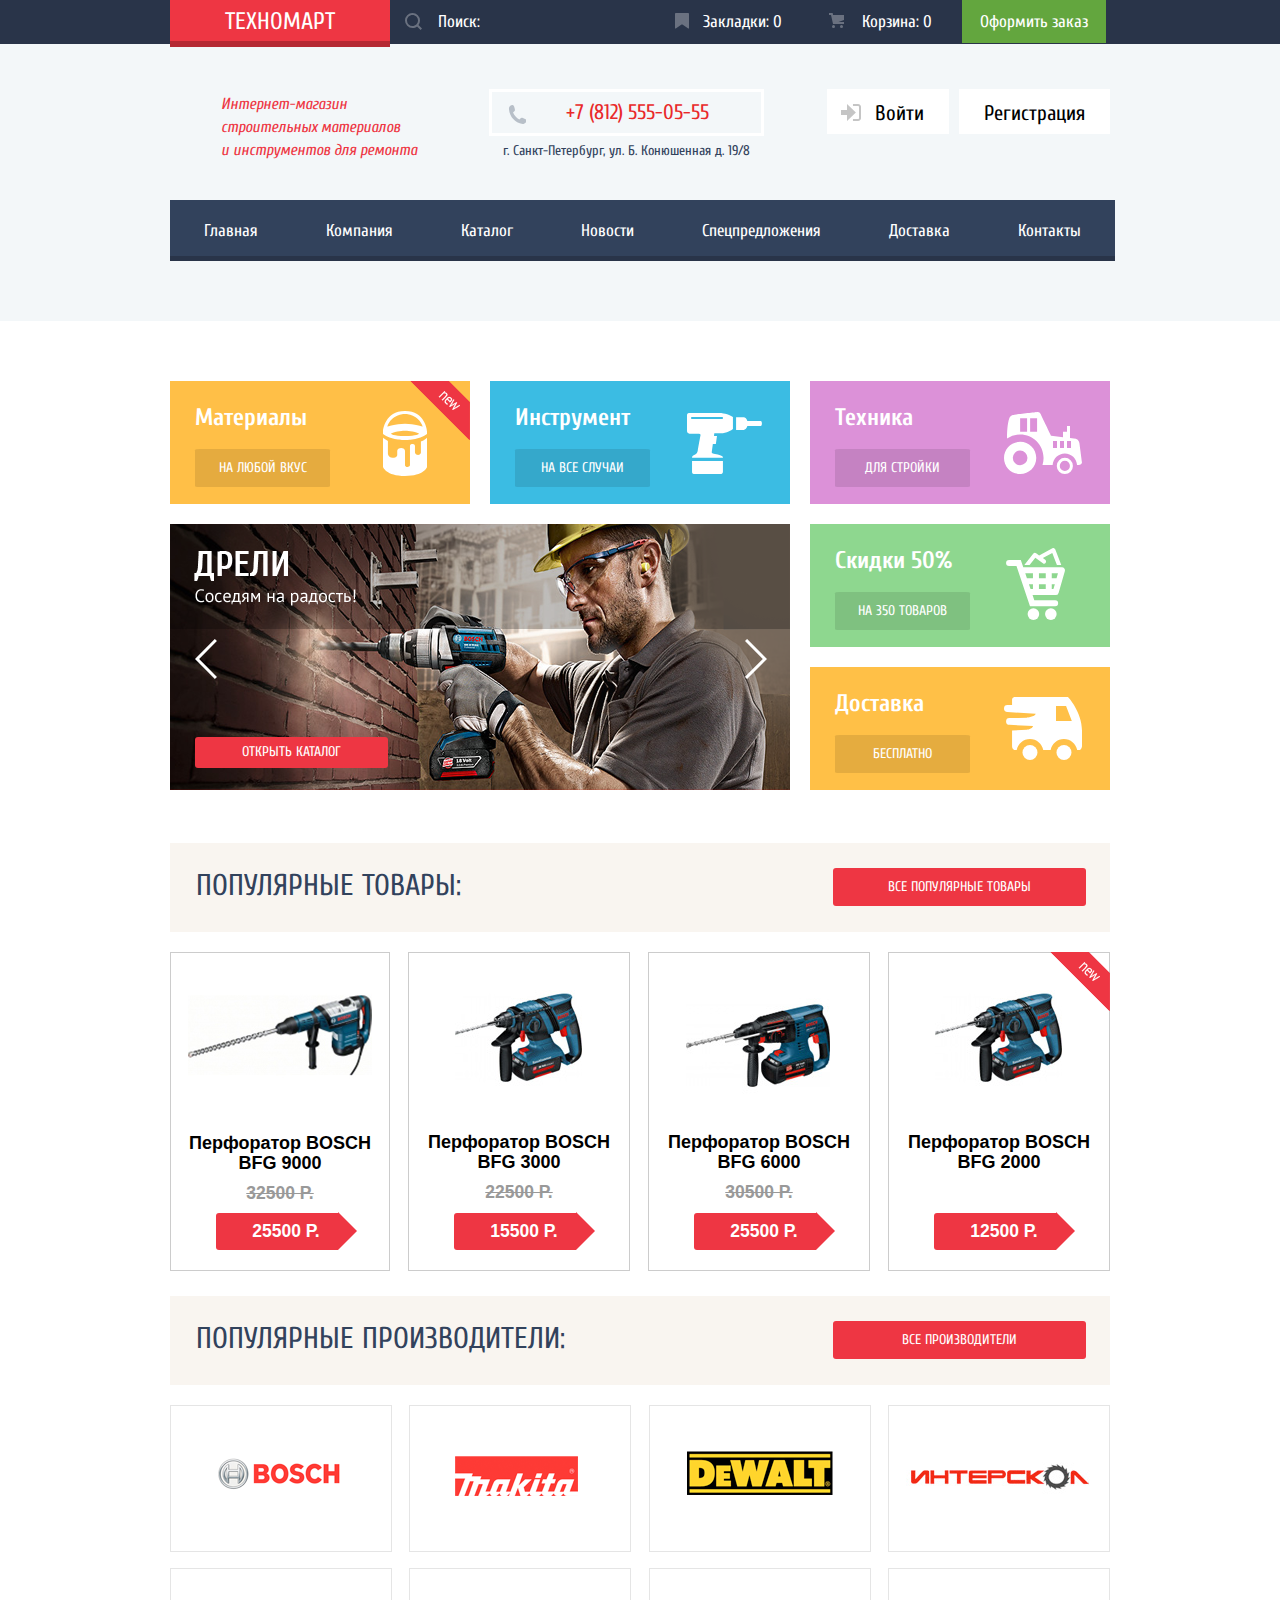
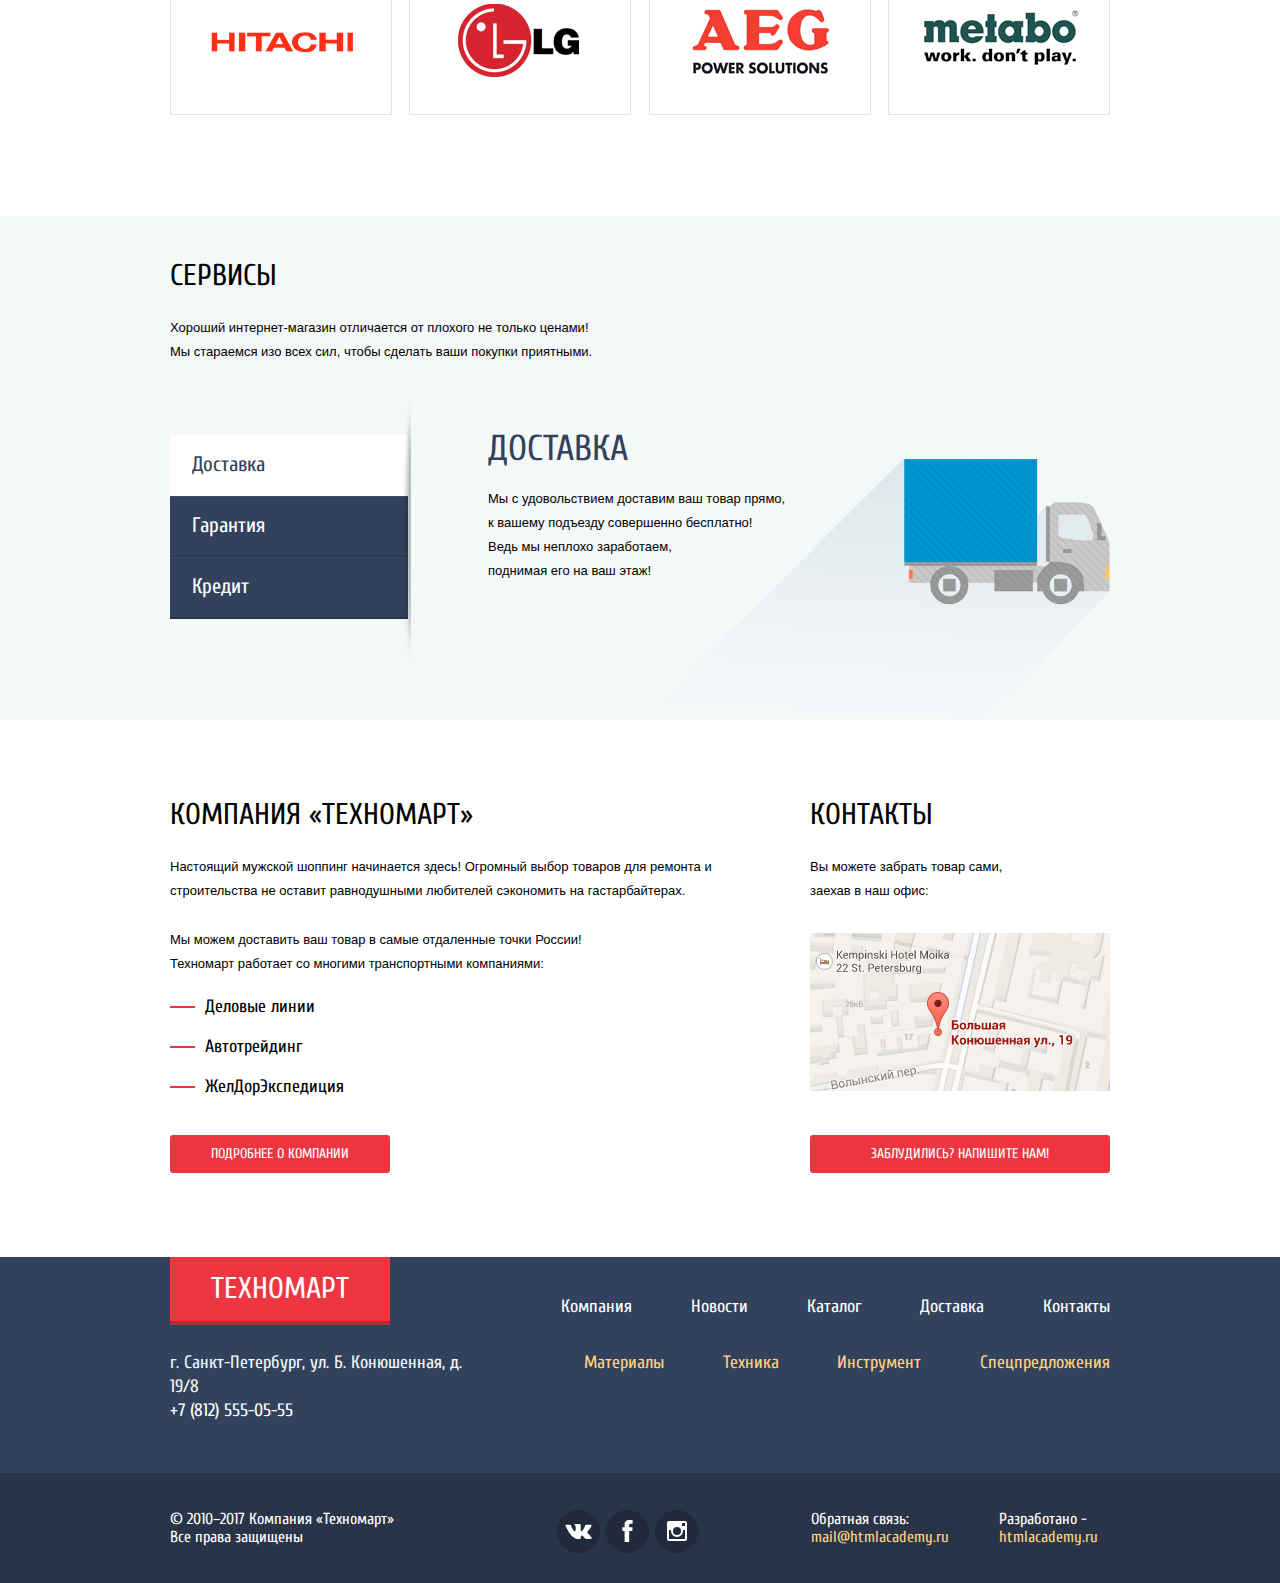
<file: index.html>
<!DOCTYPE html>
<html lang="ru">

<head>
  <meta charset="utf-8">
  <title>Главная: Техномарт</title>
  <link href="https://fonts.googleapis.com/css?family=PT+Sans:400,400i,700" rel="stylesheet">
  <link href="https://fonts.googleapis.com/css?family=Cuprum:400,400i,700&amp;subset=cyrillic" rel="stylesheet">
  <link href="css/normalize.css" rel="stylesheet">
  <link href="css/style.min.css" rel="stylesheet">
  <!-- <link href="css/style.css" rel="stylesheet"> -->

</head>

<body>
  <header class="main-header">
    <nav class="main-navigation">
      <div class="main-navigation-wrapper">
        <div class="container">
          <a class="logo" href="index.html">Техномарт</a>
          <ul class="site-navigation">
            <li class="search">
              <form>
                <input id="search-icon" name="search" type="text">
                <label for="search-icon">Поиск:</label>
              </form>
            </li>
            <li><a class="bookmarks" href="#">Закладки: 0</a></li>
            <li><a class="basket" href="#">Корзина: 0</a></li>
            <li><a class="order" href="#">Оформить заказ</a></li>
          </ul>
        </div>
      </div>

      <div class="aside-column container">
        <p class="aside-info">Интернет-магазин строительных материалов<br>и инструментов для ремонта</p>
        <div class="contacts">
          <p>
            <a class="phone-number" href="tel:+78125550555">+7 (812) 555-05-55</a>
            <span class="adress-info">г. Санкт-Петербург, ул. Б. Конюшенная д. 19/8</span>
          </p>
        </div>
        <ul class="user-navigation">
          <li><a class="open-button" href="login.html">Войти</a></li>
          <li class="registration"><a href="registration.html">Регистрация</a></li>
        </ul>
      </div>

      <ul class="menu-navigation container">
        <li><a>Главная</a></li>
        <li><a href="#">Компания</a></li>
        <li><a href="catalog.html">Каталог</a></li>
        <li><a href="#">Новости</a></li>
        <li><a href="#">Спецпредложения</a></li>
        <li><a href="#">Доставка</a></li>
        <li><a href="#">Контакты</a></li>
      </ul>
    </nav>
  </header>

  <main>
    <div class="promo container">
      <div class="promo-item  materials">
        <span class="h3">Материалы</span>
        <br><a class="promo-info  materials-info" href="catalog.html">на любой вкус</a>
      </div>
      <div class="promo-item  instruments">
        <span class="h3">Инструмент</span>
        <br><a class="promo-info  instrument-info" href="catalog.html">на все случаи</a>
      </div>
      <div class="promo-item  machines">
        <span class="h3">Техника</span>
        <br><a class="promo-info  machines-info" href="catalog.html">для стройки</a>
      </div>
    </div>

    <div class="promo-block container">
      <div class="slider-wrapper">
        <ul id="slider" class="slider">
          <li class="slider__slide  slider__drill">
            <img width="620" height="266" alt="Дрели" src="img/drills.png">
          </li>
          <li class="slider__slide  slider__perforator">
            <img width="620" height="266" alt="Перфораторы" src="img/perforators.png">
          </li>
        </ul>
        <a class="btn  btn--catalog" href="catalog.html">Открыть каталог</a>
        <span id="next" class="forward"></span>
        <span id="prev" class="back"></span>
      </div>

      <div class="promo-block-right">
        <div class="promo-item  discount">
          <span class="h3">Скидки 50%</span>
          <br><a class="promo-info  discount-info" href="catalog.html">на 350 товаров</a>
        </div>

        <div class="promo-item  delivery">
          <span class="h3">Доставка</span>
          <br><a class="promo-info  delivery-info" href="#delivery">бесплатно</a>
        </div>
      </div>
    </div>


    <section class="products container">
      <div class="section-header  section-header--products">
        <h1>Популярные товары:</h1>
        <a class="btn  btn--products" href="catalog.html">Все популярные товары</a>
      </div>

      <ul class="catalog-products">
        <li class="catalog-item">
          <div class="card-item">
            <a class="button-buy">Купить</a>
            <a class="button-buy-1">В закладки</a>
          </div>
          <div class="catalog-item-image-pf">
            <img src="img/tools-4.jpg" width="184" height="164" alt="Перфоратор BOSCH BFG 9000">
          </div>
          <h3>
            <a class="tools-1" href="#">Перфоратор BOSCH BFG 9000</a>
          </h3>
          <div class="sale-price">32500 Р.</div>
          <div class="catalog-item-price">25500 Р.</div>
        </li>

        <li class="catalog-item">
          <div class="card-item">
            <a class="button-buy">Купить</a>
            <a class="button-buy-1">В закладки</a>
          </div>
          <div class="catalog-item-image">
            <img src="img/tools-1.jpg" width="127" height="112" alt="Перфоратор BOSCH BFG 3000">
          </div>
          <h3>
            <a class="tools-1" href="#">Перфоратор BOSCH BFG 3000</a>
          </h3>
          <div class="sale-price">22500 Р.</div>
          <div class="catalog-item-price">15500 Р.</div>
        </li>

        <li class="catalog-item">
          <div class="card-item">
            <a class="button-buy">Купить</a>
            <a class="button-buy-1">В закладки</a>
          </div>
          <div class="catalog-item-image">
            <img src="img/tools-2.jpg" width="144" height="128" alt="Перфоратор BOSCH BFG 6000">
          </div>
          <h3>
            <a class="tools-2" href="#">Перфоратор BOSCH BFG 6000</a>
          </h3>
          <div class="sale-price">30500 Р.</div>
          <div class="catalog-item-price">25500 Р.</div>
        </li>

        <li class="catalog-item">
          <div class="new flag">new</div>
          <div class="card-item">
            <a class="button-buy">Купить</a>
            <a class="button-buy-1">В закладки</a>
          </div>
          <div class="catalog-item-image">
            <img src="img/tools-3.jpg" width="127" height="112" alt="Перфоратор BOSCH BFG 2000">
          </div>
          <h3>
            <a class="tools-3" href="#">Перфоратор BOSCH BFG 2000</a>
          </h3>
          <div class="catalog-item-price">12500 Р.</div>
        </li>
      </ul>
    </section>

    <section class="manufacturers container">
      <div class="section-header  section-header--products">
        <h1>Популярные производители:</h1>
        <a class="btn  btn--products" href="catalog.html">Все производители</a>
      </div>
      <div class="manufacturers-list">
        <a class="manufacturer" href="catalog.html"><img src="img/bosch.png" width="126" height="37" alt="Bosch"><span class="visually-hidden">Bosh</span></a>
        <a class="manufacturer" href="catalog.html"><img src="img/Makita.png" width="123" height="40" alt="Makita"><span class="visually-hidden">Makita</span></a>
        <a class="manufacturer" href="catalog.html"><img src="img/DeWALT.png" width="146" height="44" alt="Dewalt"><span class="visually-hidden">Dewalt</span></a>
        <a class="manufacturer" href="catalog.html"><img src="img/Inter.png" width="200" height="88" alt="Inter"><span class="visually-hidden">Inter</span></a>
        <a class="manufacturer" href="catalog.html"><img src="img/Hitachi.png" width="169" height="31" alt="Hitachi"><span class="visually-hidden">Hitachi</span></a>
        <a class="manufacturer" href="catalog.html"><img src="img/LG.png" width="121" height="73" alt="LG"><span class="visually-hidden">LG</span></a>
        <a class="manufacturer" href="catalog.html"><img src="img/AEG.png" width="151" height="96" alt="AEG"><span class="visually-hidden">AEG</span></a>
        <a class="manufacturer" href="catalog.html"><img src="img/Metabo.png" width="204" height="69" alt="Metabo"><span class="visually-hidden">Metabo</span></a>
      </div>
    </section>


    <section class="service">
      <div class="container">
        <div class="service-intro">
          <h1>Сервисы</h1>
          <p>Хороший интернет-магазин отличается от плохого не только ценами!
            Мы стараемся изо всех сил, чтобы сделать ваши покупки приятными.</p>
        </div>
        <div class="service-list">
          <ul class="service-slider-controls">
            <li><a class="service-slider-control service-slider-control-active" href="#delivery">Доставка</a>
            </li>
            <li><a class="service-slider-control" href="#guarantee">Гарантия</a>
            </li>
            <li><a class="service-slider-control" href="#credit">Кредит</a>
            </li>
          </ul>
          <div class="slide-guarantee">
            <h2>Доставка</h2>
            <p>Мы с удовольствием доставим ваш товар прямо,
              к вашему подъезду совершенно бесплатно!</p>
            <p>Ведь мы неплохо заработаем,
              поднимая его на ваш этаж!</p>
          </div>
        </div>
      </div>
    </section>

    <div class="index-columns container">
      <section class="company">
        <h2>Компания «Техномарт»</h2>
        <p class="paragraph-1">Настоящий мужской шоппинг начинается здесь! Огромный выбор товаров для ремонта и строительства не оставит равнодушными любителей сэкономить на гастарбайтерах.
        </p>
        <p class="paragraph-2">Мы можем доставить ваш товар в самые отдаленные точки России! Техномарт работает со многими транспортными компаниями:</p>
        <ul class="about-company">
          <li class="delivery-1">Деловые линии</li>
          <li class="delivery-2">Автотрейдинг</li>
          <li class="delivery-3">ЖелДорЭкспедиция</li>
        </ul>
        <a class="more-about-company button" href="#">Подробнее о компании</a>
      </section>
      <section class="contacts-columns">
        <h2 class="contacts-title">Контакты</h2>
        <p class="talk">Вы можете забрать товар сами, заехав в наш офис:</p>
        <a class="maps" href="#"><img src="img/map.jpg" width="300" height="158" alt="г. Санкт-Петербург, ул. Б. Конюшенная, д. 19/8"></a>
        <a class="site-map-navigation button" href="#">Заблудились? Напишите нам!</a>
      </section>
    </div>
  </main>


  <footer class="main-footer">
    <div class="footer-block">
      <div class="container">
        <div class="footer-list">
          <a class="logo">Техномарт</a>
          <div class="footer-contacts">
            <span class="aside-adress">г. Санкт-Петербург, ул. Б. Конюшенная, д. 19/8</span>
            <a class="phone-number-footer" href="tel:+78125550555">+7 (812) 555-05-55</a>
          </div>
        </div>
        <section class="footer-info">
          <h2 class="visually-hidden">Меню навигации</h2>
          <ul class="footer-navigation">
            <li><a href="#">Компания</a></li>
            <li><a href="#">Новости</a></li>
            <li><a href="#">Каталог</a></li>
            <li><a href="#">Доставка</a></li>
            <li><a href="#">Контакты</a></li>
          </ul>
          <ul class="footer-about-company">
            <li><a href="#">Материалы</a></li>
            <li><a href="#">Техника</a></li>
            <li><a href="#">Инструмент</a></li>
            <li><a href="#">Спецпредложения</a></li>
          </ul>
        </section>
      </div>
    </div>


    <div class="footer-copyright-columns container">
      <div class="copyright">
        <span class="copy">© 2010–2017 Компания «Техномарт»</span>
        <span class="copy-info">Все права защищены</span>
      </div>
      <div class="footer-social">
        <a class="social-button" href="https://vk.com"><span class="visually-hidden">Вконтакте</span>
          <svg xmlns="http://www.w3.org/2000/svg" width="27" height="15" viewBox="0 0 26.14 14.91">
            <path d="M26 13.47l-.09-.17a13.55 13.55 0 0 0-2.6-3q-.87-.83-1.1-1.12A1 1 0 0 1 22 8a10.27 10.27 0 0 1 1.22-1.78l.88-1.16q2.35-3.13 2-4L26 .94a.8.8 0 0 0-.4-.22 2.14 2.14 0 0 0-.87 0h-3.92a.51.51 0 0 0-.27 0h-.3a.6.6 0 0 0-.15.14.93.93 0 0 0-.14.24 22.22 22.22 0 0 1-1.46 3.06q-.5.84-.93 1.46a7 7 0 0 1-.71.91 4.94 4.94 0 0 1-.52.47q-.23.18-.35.15l-.23-.05a.9.9 0 0 1-.31-.33 1.49 1.49 0 0 1-.16-.53v-.55-.65-.57-1.12-1-.75a3.14 3.14 0 0 0 0-.62 2.12 2.12 0 0 0-.14-.44.73.73 0 0 0-.28-.33 1.57 1.57 0 0 0-.46-.18A9 9 0 0 0 12.57 0a8.93 8.93 0 0 0-3.25.33 1.83 1.83 0 0 0-.52.41q-.25.3-.07.33a1.67 1.67 0 0 1 1.16.59l.08.16a2.6 2.6 0 0 1 .19.63 6.32 6.32 0 0 1 .12 1 10.59 10.59 0 0 1 0 1.7q-.07.71-.13 1.1a2.21 2.21 0 0 1-.18.64 2.69 2.69 0 0 1-.16.3l-.07.07a1 1 0 0 1-.37.07.86.86 0 0 1-.46-.19 3.27 3.27 0 0 1-.56-.52 7 7 0 0 1-.66-.93q-.37-.6-.76-1.42l-.22-.39q-.2-.38-.56-1.11t-.62-1.43A.9.9 0 0 0 5.2.9h-.07a.93.93 0 0 0-.22-.16A1.44 1.44 0 0 0 4.6.65L.87.68A1 1 0 0 0 .1.94L0 1a.44.44 0 0 0 0 .22 1.08 1.08 0 0 0 .08.37Q.9 3.53 1.86 5.31t1.66 2.87Q4.23 9.27 5 10.24t1 1.24l.37.41.34.33a8.06 8.06 0 0 0 1 .78 16.34 16.34 0 0 0 1.4.9 7.6 7.6 0 0 0 1.79.72 6.19 6.19 0 0 0 2 .22h1.57a1.08 1.08 0 0 0 .72-.3l.05-.07a.9.9 0 0 0 .1-.25 1.38 1.38 0 0 0 0-.37 4.48 4.48 0 0 1 .09-1.05 2.77 2.77 0 0 1 .23-.71 1.74 1.74 0 0 1 .29-.4 1.19 1.19 0 0 1 .23-.2h.11a.86.86 0 0 1 .77.21 4.52 4.52 0 0 1 .83.79q.39.47.93 1.05a6.41 6.41 0 0 0 1 .87l.27.16a3.31 3.31 0 0 0 .71.3 1.53 1.53 0 0 0 .76.07l3.48-.05a1.58 1.58 0 0 0 .8-.17.68.68 0 0 0 .34-.37 1.06 1.06 0 0 0 0-.46 1.71 1.71 0 0 0-.1-.36z" fill="#fff">
            </path>
          </svg>
        </a>

        <a class="social-button" href="https://www.facebook.com"><span class="visually-hidden">Фейсбук</span>
          <svg xmlns="http://www.w3.org/2000/svg" width="19" height="22" viewBox="0 0 10.15 21.74">
            <path d="M3.34 1.12A4.77 4.77 0 0 1 6.53 0h3.61v3.81H7.81a1.07 1.07 0 0 0-1.09.83v2.55h3.42c-.08 1.23-.24 2.45-.41 3.67h-3v10.87H2.21V10.86H0V7.21h2.19V3.66a3.83 3.83 0 0 1 1.15-2.54z" fill="#fff"></path>
          </svg>
        </a>

        <a class="social-button" href="https://www.instagram.com"><span class="visually-hidden">Инстаграм</span>
          <svg xmlns="http://www.w3.org/2000/svg" width="20" height="20" viewBox="0 0 20 20">
            <path d="M18 0H2a2 2 0 0 0-2 2v16a2 2 0 0 0 2 2h16a2 2 0 0 0 2-2V2a2 2 0 0 0-2-2zm-8 6a4 4 0 1 1-4 4 4 4 0 0 1 4-4zM2.5 18a.47.47 0 0 1-.5-.5V9h2.1a3.4 3.4 0 0 0-.1 1 6 6 0 1 0 12 0 3.4 3.4 0 0 0-.1-1H18v8.5a.47.47 0 0 1-.5.5zM18 4.5a.47.47 0 0 1-.5.5h-2a.47.47 0 0 1-.5-.5v-2a.47.47 0 0 1 .5-.5h2a.47.47 0 0 1 .5.5z" fill="#fff">
            </path>
          </svg>
        </a>
      </div>

      <div class="footer-copyright">
        <span class="feedback">Обратная связь:</span>
        <a class="button-mail" href="#">mail@htmlacademy.ru</a>
      </div>
      <div class="footer-copyright-0">
        <span class="footer-copyright-1">Разработано -</span>
        <a class="button-mail" href="https://htmlacademy.ru/intensive/htmlcss">htmlacademy.ru</a>
      </div>

    </div>
  </footer>
  <!-- Форма e-mail -->
  <section class="modal modal-login visually-hidden">
    <form class="email-form" action="https://echo.htmlacademy.ru" method="post">
      <div class="list-area">
        <p class="list-input">
          <label class="text-name" for="user-name">Ваше имя:</label>
          <input class="name-icon-user" id="user-name" type="text" name="name" placeholder="Имя Фамилия">
        </p>
        <p>
          <label class="text-mail" for="user-email">Ваш e-mail:</label>
          <input class="mail-icon-user" id="user-email" type="text" name="e-mail" placeholder="email@example.com">
        </p>

        <p>
          <label class="text-letter" for="user-text">Текст письма:</label>
          <textarea class="text-icon-user" id="user-text" cols="50" rows="5" name="text" placeholder="В свободной форме"></textarea>
        </p>
      </div>
    </form>
    <div class="btn-block">
      <button class="modal-button" type="submit">Отправить</button>
      <button class="modal-close" type="button">Закрыть</button>
    </div>
  </section>
  <!-- Карта -->
  <section class="modal modal-map visually-hidden">
    <h2 class="visually-hidden">Как до нас добраться?</h2>
    <p>
      <img src="img/map-popup.jpg" width="940" height="446" alt="Офис компании по адресу г. Санкт-Петербург, ул. Б. Конюшенная, д. 19/8">
    </p>
    <button class="modal-close" type="button">Закрыть</button>
  </section>
</body>

</html>
</file>
<file: css/style.css>
body {
    margin: 0;
    padding: 0;
    font-family: "Cuprum", Arial, sans-serif;
    font-size: 14px;
    font-weight: 400;
    color: #fff;
    min-width: 940px;
}

.container {
    width: 940px;
    margin: 0 auto;
}

.main-navigation {
    margin: 0 auto;
    background-color: #f3f7f9;
    padding-bottom: 60px;
    text-decoration: none;
}

.navigation-catalog {
    margin: 0 auto;
    background-color: #f3f7f9;
    padding-bottom: 60px;
}

.main-navigation-wrapper {
    background-color: #293449;
}

.main-navigation-wrapper .container {
    display: flex;
}

.site-navigation {
    display: flex;
    align-items: center;
    list-style: none;
    margin: 0;
    padding: 0;
    font-size: 17px;
    line-height: 18px;
    color: #fff;
}

.search {
    width: 270px;
    position: relative;
    display: inline-block;
}

.search input {
    width: 270px;
    border: none;
    padding: 12px 0 12px 49px;
    background: url("../img/icon-search.svg") no-repeat 5% 50%;
    opacity: 0.3;
    color: #293449;
}

.search label {
    margin-left: 48px;
    position: absolute;
    top: 13px;
    left: 0;
}

.search input[type=text]:focus + label {
    color: #fff;
    display: none;
}

.search input:hover {
    opacity: 1;
    background: #212a3a url("../img/icon-search.svg") no-repeat 5% 50%;
    color: #212a3a;
}

.search input:focus {
    background: #fff url("../img/icon-search-red.png") no-repeat 5% 50%;
}

.bookmarks {
    width: 150px;
    position: relative;
    padding: 12px 32px 12px 43px;
    color: #fff;
    text-decoration: none;
    line-height: 42px;
}

.bookmarks:focus {
    opacity: 0.5;
    background-color: #161d29;
}

.bookmarks::before {
    content: "";
    position: absolute;
    top: 13px;
    left: 15px;
    width: 30px;
    height: 30px;
    background: url("../img/icon-bookmark.svg");
    background-repeat: no-repeat;
    opacity: 0.3;
}

.bookmarks:hover::before {
    opacity: 1;
}

.bookmarks:focus::before {
    opacity: 0.5;
}

.basket {
    width: 150px;
    color: #fff;
    padding: 12px 30px 12px 48px;
    position: relative;
    text-decoration: none;
}

.basket:focus {
    opacity: 0.5;
    background-color: #161d29;
}

.basket::before {
    content: "";
    position: absolute;
    top: 13px;
    left: 15px;
    width: 30px;
    height: 29px;
    background: url("../img/icon-cart.svg");
    background-repeat: no-repeat;
    opacity: 0.3;
}

.basket:hover::before {
    opacity: 1;
}

.basket:focus::before {
    opacity: 0.5;
}

.site-navigation .color {
    background-color: #ee3643;
}

.user-navigation {
    display: flex;
    justify-content: flex-start;
    margin: 0;
    padding: 0;
    list-style: none;
    font-size: 21px;
    line-height: 21px;
    color: #000;
    background-color: #f3f7f9;
}

.box {
    display: flex;
    flex-direction: column;
}

.user-profile-list {
    position: relative;
    padding: 12px 65px 14px 48px;
    margin-bottom: 10px;
    list-style: none;
    font-size: 21px;
    line-height: 21px;
    color: #000;
    background-color: #fff;
}

.user-navigation a,
.user-profile a {
    margin: 0px;
    display: block;
    color: #000;
}

.profile {
    text-decoration: none;
}

.user-profile-list::before {
    content: "";
    position: absolute;
    top: 12px;
    left: 13px;
    width: 20px;
    height: 18px;
    background: url("../img/icon-user.svg");
    background-repeat: no-repeat;
}

.user-profile-list::after {
    content: "";
    position: absolute;
    top: 12px;
    left: 265px;
    width: 20px;
    height: 18px;
    background: url("../img/icon-logout.svg");
    background-repeat: no-repeat;
}

.user-profile-list:hover::before {
    content: "";
    position: absolute;
    top: 12px;
    left: 13px;
    width: 20px;
    height: 18px;
    background: url("../img/icon-user-blue.png");
    background-repeat: no-repeat;
}

.user-profile-list:hover::after {
    content: "";
    position: absolute;
    top: 12px;
    left: 265px;
    width: 20px;
    height: 18px;
    background: url("../img/icon-logout-blue.png");
    background-repeat: no-repeat;
}

.user-profile-list .profile:active {
    opacity: 0.3;
}

.user-profile-list:active::before {
    content: "";
    position: absolute;
    top: 12px;
    left: 13px;
    width: 20px;
    height: 18px;
    background: url("../img/icon-user.svg");
    background-repeat: no-repeat;
}

.user-profile-list:active::after {
    content: "";
    position: absolute;
    top: 12px;
    left: 265px;
    width: 20px;
    height: 18px;
    background: url("../img/icon-logout.svg");
    background-repeat: no-repeat;
}

.open-button {
    position: relative;
    margin: 0;
    padding: 14px 25px 10px 48px;
    background-color: #fff;
    text-decoration: none;
}

.open-button::before {
    content: "";
    position: absolute;
    top: 15px;
    left: 14px;
    width: 20px;
    height: 17px;
    background: url("../img/icon-login.svg");
    background-repeat: no-repeat;
}

.open-button:hover::before {
    background: #fff url("../img/icon-login-blue.png");
    background-repeat: no-repeat;
}

.open-button:focus::before {
    background: #fff url("../img/icon-login.svg");
    background-repeat: no-repeat;
}

.registration a {
    margin: 0;
    margin-left: 10px;
    padding: 14px 25px 10px;
    background-color: #fff;
    text-decoration: none;
}

.menu-navigation {
    display: flex;
    align-items: center;
    padding: 0;
    list-style: none;
}

.menu-navigation a {
    display: block;
    align-items: center;
    list-style: none;
    color: #fff;
    background-color: #32425c;
    box-shadow: inset 0px -5px 0 0 #293449;
    padding: 20px 40px 20px 20px;
    font-size: 17px;
    line-height: 17px;
    text-decoration: none;
}

.menu-navigation a:last-child {
    padding: 22px 34px;
}

.site-navigation a {
    color: #fff;
    background-color: #293449;
}

.site-navigation a:hover {
    background-color: #212a3a;
}

.site-navigation a:focus {
    background-color: #161d29;
}

.user-navigation a:hover {
    color: #ee3643;
}

.user-navigation a:focus {
    color: rgba(0, 0, 0, 0.3);
}

.menu-navigation a:hover {
    background-color: #293449
}

.menu-navigation a:focus {
    color: rgba(255, 255, 255, 0.5);
    background-color: #1d2739;
}

.site-navigation .order {
    line-height: 18px;
    padding: 12px 18px 12px 18px;
    background-color: #63a63e;
    position: relative;
    text-decoration: none;
}

.site-navigation  .order:hover {
    background-color: #5fbb2d;
}

.site-navigation  .order:focus {
    color: rgba(255, 255, 255, 0.5);
    background-color: #518534;
}

.aside-column {
    margin: 0 auto;
    display: flex;
    justify-content: space-between;
    background-color: #f3f7f9;
    padding-top: 45px;
    padding-bottom: 37px;
}

.aside-column .container {
    display: flex;
    justify-content: space-between;
}

.aside-info {
    position: relative;
    top: 4px;
    left: 1px;
    width: 206px;
    font-family: "Cuprum", Arial, sans-serif;
    font-style: Italic;
    font-size: 16px;
    line-height: 23px;
    color: #ee3643;
    padding-left: 50px;
    margin: 0;
}

.contacts p {
    display: flex;
    justify-content: center;
    flex-direction: column;
    margin: 0;
}

.phone-number {
    position: relative;
    display: flex;
    justify-content: center;
    padding: 10px 52px 10px 74px;
    margin-bottom: 3px;
    font-family: "Cuprum", Arial, sans-serif;
    font-size: 21px;
    line-height: 21px;
    border: 3px solid #fff;
    color: #e9292a;
    text-decoration: none;
}

.phone-number::before {
    content: "";
    position: absolute;
    top: 13px;
    left: 16px;
    width: 18px;
    height: 19px;
    background: #f3f7f9 url("../img/icon-phone.svg");
    background-repeat: no-repeat;
    opacity: 1;
}

.adress-info {
    font-family: "Cuprum", Arial, sans-serif;
    font-size: 14px;
    line-height: 24px;
    text-align: center;
    color: #32425c;
}

.user-office {
    position: relative;
    display: flex;
}

.orders {
    padding-left: 17px;
    padding-right: 33px;
}

.private-office::before {
    content: "";
    position: absolute;
    top: 6px;
    left: 105px;
    width: 4px;
    height: 5px;
    background: url("../img/shape-1.png");
    background-repeat: no-repeat;
}

.user-office a {
    font-family: "Cuprum", Arial, sans-serif;
    font-size: 16px;
    line-height: 18px;
    text-decoration: underline;
    color: #32425c;
}

.user-office a:hover {
    color: #ee3643;
}

.user-office a:focus {
    color: rgba(50, 66, 92, 0.3);
}

.logo:hover {
    background-color: #ca2c37;
}

.logo:focus {
    background-color: #ba2732;
}

.nav-menu {
    position: relative;
    width: 360px;
    height: 59px;
    padding: 0;
    margin: 0;
    display: flex;
    align-items: center;
    justify-content: space-between;
    text-transform: uppercase;
    list-style: none;
    font-family: "PTSans", Arial, sans-serif;
    font-size: 13px;
    line-height: 17.5px;
}

.nav-menu a {
    color: #000;
    text-decoration: none;
}

.catalog-link {
  margin-left: 10px;
}

.tool {
  margin-left: 10px;
}

.perforators {
  margin-left: 10px;
}

.catalog-link::before {
    position: absolute;
    content: "";
    top: 23px;
    left: 27px;
    width: 7px;
    height: 12px;
    background: url("../img/icon-right-small.svg");
    background-repeat: no-repeat;
}

.tool::before {
    position: absolute;
    content: "";
    top: 23px;
    left: 123px;
    width: 7px;
    height: 12px;
    background: url("../img/icon-right-small.svg");
    background-repeat: no-repeat;
}

.tool::after {
    position: absolute;
    content: "";
    top: 23px;
    left: 245px;
    width: 7px;
    height: 12px;
    background: url("../img/icon-right-small.svg");
    background-repeat: no-repeat;
}

.main-heading {
    margin-bottom: 20px;
    display: flex;
    text-transform: uppercase;
    color: #32425c;
    background-color: #f2f6f8;
}

.main-heading h1 {
    font-size: 30px;
    font-family: "Cuprum", Arial, sans-serif;
    line-height: 30px;
    font-weight: normal;
    padding: 30px;
    display: flex;
    align-items: center;
    margin: 0;
}

.promo {
    font-size: 0;
    font-family: "Cuprum", Arial, sans-serif;
    position: relative;
    padding-top: 60px;
    display: flex;
    justify-content: space-between;
}

.promo-block {
    font-size: 0;
    font-family: "Cuprum", Arial, sans-serif;
    position: relative;
    margin-bottom: 53px;
    display: flex;
    justify-content: space-between;
}

.promo-block-right {
    width: 300px;
    font-family: "Cuprum", Arial, sans-serif;
    position: relative;
    display: flex;
    justify-content: space-between;
    flex-wrap: wrap;
}

.promo-item {
    width: 300px;
    height: 83px;
    display: inline-block;
    vertical-align: top;
    padding: 20px;
    margin: 0 0 20px 20px;
}

.promo-item:first-child {
    margin-left: 0;
}

.delivery {
    margin: 0;
}

.promo-item .h3 {
    color: #fff;
    font-size: 24px;
    font-weight: bold;
    display: inline-block;
    margin-top: 3px;
    margin-bottom: 18px;
    margin-left: 5px;
}

.promo a {
    text-decoration: none;
}

.promo-block a {
    text-decoration: none;
}

.promo-icon {
    position: absolute;
    width: 300px;
    height: 123px;
}

.materials {
    background: #ffbf47 url("../img/icon-1.svg") no-repeat 0 0;
    background-position: right 43px bottom 28px;
    position: relative;
}

.instruments {
    background: #3bbce3 url("../img/icon-2.svg") no-repeat 0 0;
    background-position: right 28px bottom 30px;
}

.machines {
    background: #dc91d8 url("../img/icon-3.svg") no-repeat 0 0;
    background-position: right 28px bottom 30px;
}

.discount {
    background: #8ed78f url("../img/icon-4.svg") no-repeat 0 0;
    background-position: right 45px bottom 27px;
}

.delivery {
    background: #ffc047 url("../img/icon-5.svg") no-repeat 0 0;
    background-position: right 28px bottom 30px;
}

.promo-info {
    width: 135px;
    color: #ffffff;
    font-size: 14px;
    line-height: 17.5px;
    text-align: center;
    text-transform: uppercase;
    display: inline-block;
    padding: 10px 0;
    background: rgba(0, 0, 0, 0.1);
    border-radius: 3%;
    margin-left: 5px;
}

.promo-info:hover {
    background: rgba(0, 0, 0, 0.2);
}

.promo-info:active {
    background: rgba(0, 0, 0, 0.3);
    border: none;
}

.materials:after {
    position: absolute;
    content: '';
    top: 0;
    right: 0;
    width: 60px;
    height: 60px;
    background: url("../img/new-flag.png") no-repeat 0 0;
}

.slider-wrapper {
    width: 620px;
    position: relative;
    color: #fff;
    background-color: red;
}

.slider {
    height: 266px;
    padding: 0;
    position: relative;
}

.slider__slide {
    max-width: 100%;
    list-style: none;
    z-index: 1;
}

.slider__paginator {
    position: absolute;
    bottom: 35px;
    left: 46.7%;
    width: 42px;
    height: 10px;
    text-align: center;
    z-index: 10;
}

.page-btn {
    display: inline-block;
    width: 7px;
    height: 7px;
    margin: 0 5px;
    background: white;
    border: 2px solid white;
    vertical-align: top;
    border-radius: 50%;
    cursor: pointer;
}

.page-btn--active {
    background: #EE3643;
}

.forward,
.back {
    position: absolute;
    top: 110px;
    left: 20px;
    background: url("../img/icon-left.svg") no-repeat 5px 5px;
    font-size: 0;
    width: 20px;
    height: 36px;
    padding: 5px;
    cursor: pointer;
}

.forward {
    left: 570px;
    background: url("../img/icon-right.svg") no-repeat 5px 5px;
}

.btn {
    display: block;
    font-family: "Cuprum", Arial, sans-serif;
    font-size: 14px;
    color: white;
    text-transform: uppercase;
    text-align: center;
    text-decoration: none;
    background: #ee3643;
    border-radius: 3px;
    padding: 10px 0;
}

.btn--catalog {
    display: inline-block;
    padding: 7px 47px;
    position: absolute;
    bottom: 22px;
    left: 25px;
}

.btn:hover {
    background: #ca2c37;
}

.btn:focus {
    background: #ba2732;
    color: #fff;
    border: none;
}

.slider .btn {
    margin-left: 30px;
    width: 195px;
}

.slider__slide {
    display: none;
}

.slider__slide:nth-child(1) {
    display: block;
}

.section-header {
    display: flex;
    justify-content: space-between;
    align-items: center;
    margin-bottom: 20px;
    background-color: #f9f5f0;
}

.section-header h1 {
    color: #32425c;
    font-family: "Cuprum", Arial, sans-serif;
    font-weight: normal;
    font-size: 30px;
    line-height: 30px;
    text-transform: uppercase;
    margin: 27px 26px 30px;
}

.btn--products {
    width: 253px;
    margin: 25px 24px 26px 0;
    font-size: 14px;
    line-height: 18px;
    text-align: center;
    text-decoration: none;
    background-color: #ee3643;
}

.index-columns {
    padding: 0;
    margin-bottom: 84px;
    display: flex;
    justify-content: space-between;
    box-sizing: border-box;
    color: #000;
    background-color: #fff;
}

.index-columns .container {
    display: flex;
    justify-content: space-between;
}

.contacts-columns {
    display: flex;
    flex-direction: column;
    width: 300px;
}

.company {
    display: flex;
    flex-direction: column;
    width: 519px;
    font-family: "PTSans", Arial, sans-serif;
    font-size: 13px;
    line-height: 24px;
    text-align: left;
    color: #000;
}

.company h2 {
    font-family: "Cuprum", Arial, sans-serif;
    font-weight: normal;
    font-size: 30px;
    line-height: 30px;
    text-align: left;
    text-transform: uppercase;
}

.paragraph-1 {
    margin: 0;
    padding: 0;
    width: 550px;
    margin-bottom: 25px;
}

.paragraph-2 {
    margin: 0;
    padding: 0;
    width: 450px;
}

.about-company {
    position: relative;
    list-style: none;
    font-family: "Cuprum", Arial, sans-serif;
    font-size: 18px;
    line-height: 20px;
    margin-top: 21px;
    padding-left: 35px;
}

.about-company li {
    margin-bottom: 20px;
}

.delivery-1::before {
    content: "";
    position: absolute;
    top: 9px;
    left: 0px;
    width: 25px;
    height: 2px;
    background: url("../img/Layer-23.png");
    background-repeat: no-repeat;
}

.delivery-2::before {
    content: "";
    position: absolute;
    top: 49px;
    left: 0px;
    width: 25px;
    height: 2px;
    background: url("../img/Layer-23.png");
    background-repeat: no-repeat;
}

.delivery-3::before {
    content: "";
    position: absolute;
    top: 89px;
    left: 0px;
    width: 25px;
    height: 2px;
    background: url("../img/Layer-23.png");
    background-repeat: no-repeat;
}

.button {
    display: block;
    box-sizing: border-box;
    padding: 10px;
    text-transform: uppercase;
    border-radius: 3px;
    text-decoration: none;
}

.more-about-company {
    list-style: none;
    width: 220px;
    font-family: "Cuprum", Arial, sans-serif;
    font-size: 14px;
    line-height: 18px;
    text-align: center;
    color: #fff;
    background-color: #ee3643;
}

.more-about-company:hover {
    background-color: #ca2c37;
}

.more-about-company:focus {
    background-color: #ba2732;
}

.contacts-column {
    display: flex;
    justify-content: flex-end;
}

.contacts-title {
    font-family: "Cuprum", Arial, sans-serif;
    font-size: 30px;
    line-height: 30px;
    color: #000;
    text-transform: uppercase;
    font-weight: normal;
}

.talk {
    width: 193px;
    margin: 0;
    margin-bottom: 30px;
    font-family: "PTSans", Arial, sans-serif;
    font-size: 13px;
    line-height: 24px;
    font-weight: normal;
    color: #000;
}

.maps {
    width: 300px;
    height: 158px;
    margin-bottom: 44px;
}

.site-map-navigation {
    list-style: none;
    font-family: "Cuprum", Arial, sans-serif;
    font-size: 14px;
    line-height: 1.29;
    text-align: center;
    color: #fff;
    background-color: #ee3643;
}

.site-map-navigation:hover {
    background-color: #ca2c37;
}

.site-map-navigation:focus {
    background-color: #ba2732;
}

.filters {
    color: #000;
}

.side-topbar {
    display: flex;
    justify-content: space-between;
    font-family: "PTSans", Arial, sans-serif;
    font-size: 12px;
    font-weight: normal;
    line-height: 17.5px;
    text-transform: uppercase;
    background: #f7f3ec;
    padding: 10px 0 10px 15px;
    margin: 0 0 20px;
    border-radius: 3px;
}

.price-range {
    font-size: 16px;
    font-family: "PTSans", Arial, sans-serif;
    font-weight: bold;
    font-style: normal;
    width: 220px;
    padding: 0 0 10px;
    text-transform: uppercase;
}

.price-range h3 {
    font-size: 17.5px;
    line-height: 31.5px
    font-family: "PTSans", Arial, sans-serif;
    font-weight: bold;
    margin-bottom: 10px;
}

.price-range .line {
    margin-bottom: 5px;
}

.range-controls {
    position: relative;
    height: 80px;
    margin-bottom: 15px;
    padding: 0 30px;
    background: #f7f3ec;
    border-radius: 5px;
    overflow: hidden;
}

.range-controls .scale {
    margin-top: 39px;
    height: 2px;
    background: #d7dcde;
}

.range-controls .bar {
    height: 2px;
    background: #00ca74;
    width: 140px;
}

.range-controls .toggle {
    width: 4px;
    height: 4px;
    border: 8px solid white;
    background: #ababab;
    position: absolute;
    top: 30px;
    left: 30px;
    cursor: pointer;
    border-radius: 50%;
    box-shadow: 0 2px 1px 0 #cfcfcf;
}

.range-controls .max-toggle {
    left: 150px;
}

.price-controls {
}

.price-controls input {
    width: 87px;
    padding: 8px 2px 10px 8px;
    border: none;
    background: #f7f3ec;
    font-size: 16px;
    font-family: "PTSans", Arial, sans-serif;
    font-weight: 300;
    font-style: normal;
    text-align: center;
    color: #283136;
    border-radius: 5px;
}

.price-controls .min-price {
    margin-right: 5px;
}

.min-price + span {
    margin-right: 7px;
    font-weight: 300;
    font-size: 17px;
    line-height: 30px;
}

.line {
    margin-top: 25px;
    margin-bottom: 15px;
    border: 1px solid #e5e5e5;
    border-bottom-width: 0;
}

.price-controls {
    white-space: nowrap;
}

.filter {
    margin-bottom: 81px;
}

.filter fieldset {
    border: none;
    margin: o;
    padding: 0;
}

.filter fieldset:first-child {
    margin-bottom: 54px;
}

.filter legend {
    font-family: "PTSans", Arial, sans-serif;
    font-weight: bold;
    font-size: 17.5px;
    line-height: 31.5px;
    text-transform: uppercase;
    margin-bottom: 10px;
}

.filter ul {
    font-family: "PTSans", Arial, sans-serif;
    font-size: 15px;
    line-height: 20px;
    text-transform: uppercase;
    margin: 0;
    padding: 0;
}

.filter-option {
    padding-left: 30px;
    margin-bottom: 20px;
}

.filter-option label {
    position: relative;
    display: block;
    cursor: pointer;
    user-select: none;
}

.filter-option label:focus {
    opacity: 0.4;
    color: #000;
}

.checkbox + label::before {
    content: "";
    position: absolute;
    width: 23px;
    height: 23px;
    background: url("../img/checkbox-off-hover.png");
    background-repeat: no-repeat;
    left: -30px;
    top: 0;
    opacity: 0.7;
}

.checkbox + label:hover::before {
    opacity: 1;
}

.checkbox:checked + label::before {
    content: "";
    position: absolute;
    width: 26px;
    height: 23px;
    background: url("../img/checkbox-on-hover.png");
    background-repeat: no-repeat;
    left: -30px;
    top: 0;
    opacity: 0.7;
}

.checkbox:checked + label:hover::before {
    opacity: 1;
}

.filter-option:last-child {
    margin: 0;
}

.radio + label::before {
    content: "";
    position: absolute;
    width: 25px;
    height: 25px;
    background-image: url("../img/radio-off-hover.png");
    background-repeat: no-repeat;
    left: -30px;
    top: 0;
    opacity: 0.7
}

.radio + label:hover::before {
    opacity: 1;
}

.radio:checked + label::before {
    content: "";
    position: absolute;
    width: 25px;
    height: 25px;
    background-image: url("../img/radio-on-hover.png");
    background-repeat: no-repeat;
    left: -30px;
    top: 0;
    opacity: 0.7;
}

.radio:checked + label:hover::before {
    opacity: 1;
}

.filter-open-button {
    display: block;
    width: 140px;
    font-family: "PTSans", Arial, sans-serif;
    font-size: 14px;
    line-height: 17.5px;
    background-color: #fff;
    border: 1px solid #e5e5e5;
    margin: 0;
    padding: 10px 0;
    text-transform: uppercase;
    font-weight: normal;
    border-radius: 3px;
}

.catalog-columns {
    display: flex;
    justify-content: space-between;
    background-color: #fff;
    margin-bottom: 40px;
}

.catalog {
    width: 700px;
}

.text-bar {
    color: #000;
}

.sort-controls {
    margin: 0;
    padding: 0;
    position: relative;
}

.sort-controls li {
    display: inline-block;
    margin: 0 30px;
}

.sort-controls li:last-child {
    margin: 0 10px;
}

.sort-option {
    color: #bcbcbc;
    font-weight: 400;
    line-height: 18px;
    text-decoration: none;
    border-bottom: 1px dashed #ee3643;
}

.sort-option:hover {
    color: #000000;
    border-bottom: 1px solid #ee3643;
}

.sort-option:focus {
    color: #ee3643;
    border: none;
}

.sort-price {
    color: #ee3643;
    border: none;
}

.sort-down,
.sort-up {
    padding: 10px;
    font: 0/0 a;
    color: transparent;
}

.sort-down:hover,
.sort-up:hover {
    opacity: 1;
}

.sort-controls li:nth-child(1) {
    margin-right: 35px;
}

.sort-controls li:nth-child(3) {
    margin-right: 35px;
}

.sort-controls li:nth-child(4) {
    margin: 0;
}

.sort-controls li:nth-child(5) {
    margin-right: 17px;
}

.sort-up {
    background: url('../img/icon-up-dir.svg');
    background-repeat: no-repeat;
    border: none;
    margin: 0;
    opacity: 0.2;
}

.sort-down {
    background: url('../img/icon-down-dir.svg');
    background-repeat: no-repeat;
    margin: 0;
    opacity: 0.2;
}

.sort-up-active {
    background: url('../img/icon-up-dir-focus.png');
    background-repeat: no-repeat;
    opacity: 1;
}

.sort-down:focus {
    background: url('../img/icon-down-dir-focus.png');
    background-repeat: no-repeat;
    opacity: 1;
}

.filter ul,
.catalog ul {
    list-style: none;
}

.catalog-list {
    width: 700px;
    display: flex;
    flex-wrap: wrap;
    margin: 0;
    padding: 0;
    font-size: 16px;
}

.catalog-products {
    display: flex;
    margin: 0;
    padding: 0;
    font-size: 16px;
    margin-bottom: 5px;
}

.catalog-products li:nth-child(1),
.catalog-products li:nth-child(2),
.catalog-products li:nth-child(3) {
    margin-right: 18px;
}

.catalog-products li:nth-child(4) {
  margin-right: 0;
}

.manufacturers {
    margin-bottom: 85px;
}

.manufacturer {
    width: 220px;
    height: 145px;
    display: inline-block;
    margin: 0 16px 16px 0;
    border: 1px solid #e5e5e5;
    color: #fff;
}

.manufacturers-list {
    display: flex;
    justify-content: space-between;
    flex-wrap: wrap;
}

.manufacturer:hover {
    box-shadow: 0px 10px 25px 0 rgba(41, 52, 73, 0.5);
}

.manufacturer:active {
    opacity: 0.3;
    border: none;
}

.manufacturer:nth-child(4n) {
    margin-right: 0;
}

.manufacturer .image {
    padding: 50px 45px;
}

.manufacturer img {
    padding: 50px 45px;
    max-width: 100%;
    text-align: center;
}

.manufacturers-list a:nth-child(3) img {
    padding: 45px 30px 50px 37px;
}

.manufacturers-list a:nth-child(4) img {
    padding: 21px 0 0 9px;
}

.manufacturers-list a:nth-child(5) img {
    padding: 58px 0 0 28px;
}

.manufacturers-list a:nth-child(6) img {
    padding: 35px 0 0 48px;
}

.manufacturers-list a:nth-child(7) img {
    padding: 23px 0 0 35px;
}

.manufacturers-list a:nth-child(8) img {
    padding: 34px 0 0 10px;
}

.service {
    background-color: #f4f8f9;
    color: #000;
    list-style: none;
    text-decoration: none;
    margin-bottom: 55px;
}

.service-slider-control {
    text-decoration: none;
    margin: 0;
    color: #fff;
}

.service-slider-control-active {
    text-decoration: none;
    margin: 0;
    color: #32425c;
}

.service-slider-control-active:hover {
    background-color: #fff;
    color: #32425c;
}

.service-slider-controls li:hover {
    box-shadow: 0px 1px 0 0 rgb(41, 52, 73), inset 0px 1px 0 0 rgb(64, 80, 105);
    background-color: rgb(41, 52, 73);
}

.service-slider-controls li {
    list-style: none;
}

.service-intro h1 {
    font-family: "Cuprum", Arial, sans-serif;
    font-size: 30px;
    line-height: 30px;
    font-weight: normal;
    text-transform: uppercase;
    padding-top: 45px;
    padding-bottom: 25px;
    margin: 0;
}

.service-intro p {
    font-family: "PTSans", Arial, sans-serif;
    font-size: 13px;
    line-height: 24px;
    width: 425px;
    margin: 0;
}

.service-list {
    display: flex;
    align-items: center;
    position: relative;
    padding-bottom: 80px;
    padding-top: 50px;
}

.service-slider-controls li {
    padding: 13px 143px 16px 22px;
    background-color: #32425c;
    border-bottom: 1px solid #293449;
    border-top: 1px solid #405069;
}

.service-slider-controls li:first-child {
    color: #32425c;
    background: #fff;
    border-top: 1px solid #fff;
    border-bottom: 1px solid #fff;
    outline: none;
    box-shadow: none;
}

.service-slider-controls {
    font-weight: normal;
    font-size: 21px;
    line-height: 30px;
    font-family: "Cuprum",  Arial, sans-serif;
    background-color: #32425c;
    border-bottom: 1px solid #293449;
    outline: none;
    padding: 0;
}

.service-slider-controls::after {
    content: "";
    position: absolute;
    z-index: 70;
    top: 30px;
    left: 231px;
    width: 15px;
    height: 284px;
    background: url(../img/line.png) no-repeat;
    background-position: 0 0;
}

.slide-guarantee {
    padding-left: 80px;
    padding-bottom: 40px;
}

.slide-guarantee h2 {
    font-family: "Cuprum", Arial, sans-serif;
    font-weight: normal;
    font-size: 36px;
    line-height: 36px;
    color: #32425c;
    text-transform: uppercase;
    margin: 0;
    padding-bottom: 20px;
}

.slide-guarantee p {
    width: 300px;
    font-family: "PTSans", Arial, sans-serif;
    font-size: 13px;
    line-height: 24px;
    margin: 0;
}

.slide-guarantee p:last-child {
    width: 200px;
    font-family: "PTSans", Arial, sans-serif;
    font-size: 13px;
    line-height: 24px;
    margin: 0;
}

.slide-guarantee:after {
    content: "";
    position: absolute;
    top: 95px;
    right: 0px;
    width: 468px;
    height: 268px;
    background: url("../img/auto.png");
    background-repeat: no-repeat;
}

.catalog-item {
    position: relative;
    width: 220px;
    display: flex;
    flex-direction: column;
    margin-right: 16px;
    margin-bottom: 20px;
    border: 1px solid #ccc;
    line-height: 20px;
    font-weight: bold;
    text-align: center;
    padding-bottom: 60px;
}

.catalog-item-image {
    padding: 29px 53px 0 0;
    width: 218px;
    height: 112px;
}

.catalog-item-image-pf {
    padding-bottom: 30px;
    width: 218px;
    height: 112px;
}

.catalog-item h3 {
    font-family: "PTSans", Arial, sans-serif;
    font-size: 18px;
    font-weight: bold;
    line-height: 20px;
    text-align: center;
    color: #000;
    margin-bottom: 12px;
    padding-top: 20px;
}

.catalog-item a {
    color: #000;
    text-decoration: none;
}

.sale-price {
    justify-content: center;
    font-family: "PTSans", Arial, sans-serif;
    font-size: 17.5px;
    font-weight: bold;
    line-height: 17.5px;
    text-decoration: line-through;
    color: #999;
    margin-bottom: 8px;
}

.catalog-item-price {
    position: absolute;
    left: 45px;
    bottom: 20px;
    width: 80px;
    margin: 0 auto;
    padding: 10px 30px;
    color: #fff;
    background: #EE3643;
    border-radius: 3px;
    text-decoration: none;
    justify-content: center;
    text-align: center;
    font-family: "PTSans", Arial, sans-serif;
    font-size: 17.5px;
    font-weight: bold;
    line-height: 17.5px;
}

.catalog-item-price::after {
    content: "";
    position: absolute;
    top: -1px;
    right: -20px;
    width: 0;
    height: 0;
    border: 19px solid white;
    border-left-color: #EE3643;
}

.card-item {
    position: absolute;
    top: 9px;
    left: 14px;
    width: 200px;
    padding: 35px 0px;
    z-index: 10;
    background-color: rgba(255, 255, 255, 0.9);
}

.catalog-item .card-item .button-buy,
.catalog-item .card-item .button-buy-1 {
    display: block;
    width: 135px;
    margin: 0 auto;
    margin-bottom: 7px;
    padding: 7px 0;
    background-color: #63a63e;
    border: 3px solid #63a63e;
    color: white;
    font-size: 14px;
    font-weight: normal;
    font-family: "Cuprum", sans-serif;
    line-height: 18px;
    text-decoration: none;
    text-transform: uppercase;
    border-radius: 3px;
    cursor: pointer;
}

.catalog-item .card-item .button-buy-1 {
    color: #32425c;
    background: white;
}

.catalog-item:hover {
    box-shadow: 0px 10px 25px 0 rgba(41, 52, 73, 0.5);
}

.catalog-item .card-item {
    display: none;
}

.catalog-item:hover .card-item {
    display: block;
}

.catalog-item:nth-child(3n) {
    margin-right: 0;
}

.catalog {
    font-size: 0;
}

.button-buy-1 {
    display: block;
    font-family: "Cuprum", Arial, sans-serif;
    width: 135;
    font-size: 14px;
    line-height: 12px;
    text-align: center;
    text-transform: uppercase;
    color: #32425c;
    background-color: #fff;
    border: 3px solid #63a63e;
}

.card-item .button-buy:hover {
    background-color: #5fbb2d;
    border-color: #5fbb2d;
    border-bottom-color: #367315;
}

.card-item .button-buy:active {
    background-color: #518534;
    color: #fff;
    border-color: #518534;
}

.card-item:hover .button-buy-1:hover {
    border-color: #32425c;
}

.card-item:hover .button-buy-1:active {
    opacity: 0.3;
    border-color: #32425c;
}

.button-buy {
    position: relative;
}

.catalog-item:hover .button-buy::before {
    position: absolute;
    content: "";
    width: 15px;
    height: 15px;
    top: 7px;
    left: 10px;
    opacity: 0.3;
    background: url(../img/icon-cart.svg);
    background-repeat: no-repeat;
}

.catalog-item:hover .button-buy:hover::before {
    opacity: 1;
}

.catalog-item:hover .button-buy:active::before {
    opacity: 1;
}

.new {
    position: absolute;
    top: -1px;
    right: -1px;
    width: 60px;
    height: 60px;
    text-indent: -1000px;
    overflow: hidden;
    z-index: 20;
    width: 60px;
}

.flag {
    background: url("../img/new-flag.png") no-repeat 0 0;
}

.catalog__paginator {
    margin: 0;
    padding-left: 240px;
    margin-bottom: 80px;
}

.catalog__paginator ul {
    margin: 0;
    padding: 0;
}

.catalog__paginator ul li {
    min-width: 20px;
    display: inline-block;
    text-align: center;
    padding-left: 5px;
}

.catalog__paginator ul li:first-child {
    padding-left: 0;
}

.page-button {
    text-decoration: none;
    padding: 11px 17px;
    border: 1px solid #e5e5e5;
    color: #000;
    text-transform: uppercase;
    border-radius: 3px;
}

.page-button:hover {
    border: 1px solid #bdc6ca;
}

.page-button:active {
    border: 1px solid #ee3643;
    color: #000;
}

.btn-next {
  padding: 11px 33px;
}

.page-button--active {
    color: #fff;
    background: #ee3643;
    border-style: inset;
    border: none;
}

.page-button--active:hover {
    color: #fff;
    background: #ee3643;
    border-style: inset;
    border: none;
}

.page-button--active:active {
    color: #fff;
    background: #ee3643;
    border-style: inset;
    border: none;
}

.about-product {
    background: #f2f6f8;
}

.about-product h2 {
    font-family: "Cuprum", Arial, sans-serif;
    color: #000;
    font-size: 30px;
    font-weight: 400;
    margin: 0 0 27px;
}

.about-product p {
    font-family: "PTSans", Arial, sans-serif;
    font-size: 13px;
    color: #000;
    line-height: 24px;
    margin: 0;
}

.about-product-text {
    padding: 58px 0 64px;
    background-color: #f2f6f8;
}

.main-footer {
    background-color: #293449;
}

.footer-block {
    background-color: #32425c;
}

.footer-block a {
    color: #fff;
}

.footer-block .container {
    display: flex;
}

.logo {
    width: 220px;
    display: flex;
    justify-content: center;
    background-color: #ee3643;
    font-family: "Cuprum", Arial, sans-serif;
    font-size: 24px;
    line-height: 24px;
    font-weight: normal;
    font-style: normal;
    text-transform: uppercase;
    margin: 0;
    text-decoration: none;
}

.logo {
    display: flex;
    position: relative;
    align-items: center;
    margin: 0;
    color: #fff;
    background-color: #ee3643;
}

.main-header .logo::after {
    position: absolute;
    content: "";
    left: 0px;
    top: 41px;
    width: 220px;
    height: 6px;
    background: #b52933;
}

.footer-list .logo {
    position: relative;
    margin-bottom: 30px;
    padding: 20px 0;
    font-size: 30px;
}

.footer-list .logo::before {
    position: absolute;
    content: "";
    left: 0px;
    top: 64px;
    width: 220px;
    height: 4px;
    background: #b52933;
}

.footer-contacts {
    width: 323px;
    display: flex;
    flex-direction: column;
    padding-bottom: 50px;
}

.aside-adress {
    display: flex;
    font-family: "Cuprum", Arial, sans-serif;
    font-size: 18px;
    line-height: 24px;
    text-align: left;
    color: #f3f7f9;
}

.phone-number-footer {
    display: flex;
    font-family: "Cuprum", Arial, sans-serif;
    font-size: 18px;
    line-height: 24px;
    text-align: left;
    color: #f1f5f7;
    text-decoration: none;
}

.footer-info {
    padding-top: 20px;
    width: 650px;
    display: flex;
    flex-direction: column;
    padding-left: 68px;
    background-color: #32425c;
}

.footer-navigation {
    display: flex;
    justify-content: space-between;
    font-family: "Cuprum", Arial, sans-serif;
    padding: 0;
    font-size: 18px;
    line-height: 24px;
    list-style: none;
    text-align: left;
    color: #f1f5f7;
}

.footer-navigation a {
    text-decoration: none;
}

.footer-about-company {
    display: flex;
    justify-content: space-between;
    padding: 0;
    padding-left: 23px;
    list-style: none;
}

.footer-about-company a {
    font-family: "Cuprum", Arial, sans-serif;
    font-size: 18px;
    line-height: 24px;
    letter-spacing: normal;
    color: #ffd180;
    text-decoration: none;
}

.footer-navigation a:hover {
    text-decoration: underline;
}

.footer-about-company a:hover {
    text-decoration: underline;
}

.footer-navigation a:focus {
    color: rgba(241, 245, 247, 0.5);
    text-decoration: none;
}

.footer-about-company a:focus {
    color: rgba(255, 209, 128, 0.5);
    text-decoration: none;
}

.footer-copyright-columns {
    display: flex;
    padding-top: 37px;
    padding-bottom: 30px;
    background-color: #293449;
}

.footer-copyright-columns .container {
    display: flex;
    justify-content: space-between;
    align-items: center;
}

.copyright {
    display: flex;
    flex-direction: column;
    font-family: "Cuprum", Arial, sans-serif;
    font-size: 16px;
    line-height: 18px;
    color: #fff;
}

.footer-social {
    display: flex;
    width: 141px;
    justify-content: space-between;
    list-style: none;
    margin: 0 auto;
    padding: 0;
    margin-left: 163px;
}

.social-button {
    display: flex;
    align-items: center;
    justify-content: center;
    width: 43px;
    height: 43px;
    background-color: #212a3a;
    border-radius: 30px;
}

.footer-social a:hover {
    background-color: #ee3643;
}

.footer-social a:focus {
    background-color: #ee3643;
}

.feedback {
    font-family: "Cuprum", Arial, sans-serif;
    font-size: 16px;
    line-height: 18px;
    text-align: left;
    color: #fff;
}

.footer-copyright {
    width: 135px;
    margin-right: 53px;
    display: inline-block;
    justify-content: space-between;
    flex-wrap: wrap;
}

.footer-copyright a {
    font-family: "Cuprum", Arial, sans-serif;
    font-size: 16px;
    line-height: 18px;
    text-align: left;
    color: #ffd180;
    text-decoration: none;
}

.footer-copyright a:hover {
    text-decoration: underline;
}

.footer-copyright a:focus {
    color: #ee3643;
    text-decoration: none;
}

.footer-copyright-1 {
    font-family: "Cuprum", Arial, sans-serif;
    font-size: 16px;
    line-height: 18px;
    text-align: left;
    color: #fff;
}

.footer-copyright-0 {
    width: 96px;
    display: inline-block;
    flex-wrap: wrap;
    margin-right: 15px;
}

.footer-copyright-0 a {
    font-family: "Cuprum", Arial, sans-serif;
    font-size: 16px;
    line-height: 18px;
    text-align: left;
    color: #ffd180;
    text-decoration: none;
}

.footer-copyright-0 a:hover {
    text-decoration: underline;
}

.footer-copyright-0 a:focus {
    color: #ee3643;
    text-decoration: none;
}

.checkout {
    color: #000;
}

.display-hidden {
    display: none;
}

.visually-hidden:not(:focus):not(:active) {
    position: absolute;
    width: 1px;
    height: 1px;
    margin: -1px;
    border: 0;
    padding: 0;
    white-space: nowrap;
    -webkit-clip-path: inset(100%);
    clip-path: inset(100%);
    clip: rect(0 0 0 0);
    overflow: hidden;
}

.modal {
    position: fixed;
    color: #000;
    background-color: #fff;
    background-image: url("../img/write-us.png") no-repeat 0 0;
    box-shadow: 0px 20px 40px 0 rgba(0, 0, 0, 0.75);
    border-top: 7px solid #ee3643;
}

.modal-login {
    top: 150px;
    left: 50%;
    width: 620px;
    height: 430px;
    margin-left: -320px;
}

.modal-close {
    position: absolute;
    top: 15px;
    right: 5px;
    width: 21px;
    height: 21px;
    font-size: 0;
    border: 0;
    cursor: pointer;
    background-color: transparent;
}

.modal-close::before,
.modal-close::after {
    content: "";
    position: absolute;
    top: 0px;
    left: -5px;
    width: 21px;
    height: 3px;
    background-color: #ee3643;
}

.modal-close::before {
    transform: rotate(45deg);
}

.modal-close::after {
    transform: rotate(-45deg);
}

.modal-login label {
    font-family: "Cuprum", Arial, sans-serif;
    font-size: 17.5px;
    line-height: 17.5px;
    text-align: left;
    color: #000;
    margin-bottom: 8px;
}

.email-form input[type="text"] {
    font: inherit;
    color: #000;
    border: 2px solid #dee3e4;
    border-radius: 3px;
    padding: 5px 76px 5px 14px;
}

.email-form textarea[id="user-text"] {
    font: inherit;
    color: #000;
    border: 2px solid #dee3e4;
    border-radius: 3px;
    padding: 5px 150px 5px 14px;
}

.email-form input:hover,
.email-form textarea:hover {
    border-color: #999;
}

.email-form input:focus,
.email-form textarea:focus {
    border-color: #999;
}

.email-form input::placeholder,
.email-form textarea::placeholder {
    color: #a9a9a9;
}

.modal p {
    display: flex;
    flex-direction: column;
}

.modal p:last-child {
    margin: 0;
    margin-bottom: 37px;
}

.list-input {
    padding-right: 20px;
}

.list-area {
    display: flex;
    justify-content: center;
    padding-top: 30px;
    flex-wrap: wrap;
}

.btn-block {
    padding: 37px 80px;
    background-color: #f4f4f4;
}

.modal-button {
    width: 460px;
    border-radius: 3px;
    padding: 10px 0 10px 0;
    background-color: #ee3643;
    text-transform: uppercase;
    color: #fff;
    font-family: "Cuprum", Arial, sans-serif;
    font-size: 14px;
    line-height: 17.5px;
    border: none;
}

.modal-button:hover {
    background: #ca2c37;
}

.modal-button:focus {
    background: #ba2732;
}

.modal-map {
    top: 50%;
    left: 50%;
    width: 940px;
    height: 446.2px;
    margin-top: -280px;
    margin-left: -390px;
    border: 7px solid #fff;
}

.modal-map p {
    margin: 0;
}

.modal-user {
    top: 150px;
    left: 50%;
    width: 620px;
    height: 282px;
    margin-left: -320px;
}

.modal-user h2 {
    padding: 70px 0 70px 0;
    padding-left: 165px;
    margin: 0;
    font-family: Cuprum;
    font-size: 31.5px;
    font-weight: normal;
    line-height: 31.5px;
}

.modal-user h2::before {
    content: "";
    position: absolute;
    top: 50px;
    left: 70px;
    width: 275px;
    height: 275px;
    background: url("../img/icon-mark.svg") no-repeat;
}

.modal-user p {
    font-family: "Cuprum", Arial, sans-serif;
    line-height: 17.5px;
    font-size: 14px;
    margin: 0;
    flex-direction: row;
    justify-content: space-between;
    background-color: #f1f1f1;
    padding: 45px 70px;
}

.checkout,
.continue-shopping {
    padding: 10px 55px;
}

.checkout {
    background-color: #ee3643;
    border-radius: 3px;
    color: #fff;
    text-transform: uppercase;
    text-decoration: none;
}

.continue-shopping {
    border: none;
    border-radius: 3px;
    background-color: #fff;
    text-transform: uppercase;
}

.checkout:hover {
    background-color: #ca2c37;
}

.checkout:focus {
    background-color: #ba2732;
}
</file>
<file: css/style.min.css>
body{margin:0;padding:0;font-family:"Cuprum",Arial,sans-serif;font-size:14px;font-weight:400;color:#fff;min-width:940px}.container{width:940px;margin:0 auto}.main-navigation{margin:0 auto;background-color:#f3f7f9;padding-bottom:60px;text-decoration:none}.navigation-catalog{margin:0 auto;background-color:#f3f7f9;padding-bottom:60px}.main-navigation-wrapper{background-color:#293449}.main-navigation-wrapper .container{display:flex}.site-navigation{display:flex;align-items:center;list-style:none;margin:0;padding:0;font-size:17px;line-height:18px;color:#fff}.search{width:270px;position:relative;display:inline-block}.search input{width:270px;border:0;padding:12px 0 12px 49px;background:url(../img/icon-search.svg) no-repeat 5% 50%;opacity:.3;color:#293449}.search label{margin-left:48px;position:absolute;top:13px;left:0}.search input[type=text]:focus+label{color:#fff;display:none}.search input:hover{opacity:1;background:#212a3a url(../img/icon-search.svg) no-repeat 5% 50%;color:#212a3a}.search input:focus{background:#fff url(../img/icon-search-red.png) no-repeat 5% 50%}.bookmarks{width:150px;position:relative;padding:12px 32px 12px 43px;color:#fff;text-decoration:none;line-height:42px}.bookmarks:focus{opacity:.5;background-color:#161d29}.bookmarks::before{content:"";position:absolute;top:13px;left:15px;width:30px;height:30px;background:url(../img/icon-bookmark.svg);background-repeat:no-repeat;opacity:.3}.bookmarks:hover::before{opacity:1}.bookmarks:focus::before{opacity:.5}.basket{width:150px;color:#fff;padding:12px 30px 12px 48px;position:relative;text-decoration:none}.basket:focus{opacity:.5;background-color:#161d29}.basket::before{content:"";position:absolute;top:13px;left:15px;width:30px;height:29px;background:url(../img/icon-cart.svg);background-repeat:no-repeat;opacity:.3}.basket:hover::before{opacity:1}.basket:focus::before{opacity:.5}.site-navigation .color{background-color:#ee3643}.user-navigation{display:flex;justify-content:flex-start;margin:0;padding:0;list-style:none;font-size:21px;line-height:21px;color:#000;background-color:#f3f7f9}.box{display:flex;flex-direction:column}.user-profile-list{position:relative;padding:12px 65px 14px 48px;margin-bottom:10px;list-style:none;font-size:21px;line-height:21px;color:#000;background-color:#fff}.user-navigation a,.user-profile a{margin:0;display:block;color:#000}.profile{text-decoration:none}.user-profile-list::before{content:"";position:absolute;top:12px;left:13px;width:20px;height:18px;background:url(../img/icon-user.svg);background-repeat:no-repeat}.user-profile-list::after{content:"";position:absolute;top:12px;left:265px;width:20px;height:18px;background:url(../img/icon-logout.svg);background-repeat:no-repeat}.user-profile-list:hover::before{content:"";position:absolute;top:12px;left:13px;width:20px;height:18px;background:url(../img/icon-user-blue.png);background-repeat:no-repeat}.user-profile-list:hover::after{content:"";position:absolute;top:12px;left:265px;width:20px;height:18px;background:url(../img/icon-logout-blue.png);background-repeat:no-repeat}.user-profile-list .profile:active{opacity:.3}.user-profile-list:active::before{content:"";position:absolute;top:12px;left:13px;width:20px;height:18px;background:url(../img/icon-user.svg);background-repeat:no-repeat}.user-profile-list:active::after{content:"";position:absolute;top:12px;left:265px;width:20px;height:18px;background:url(../img/icon-logout.svg);background-repeat:no-repeat}.open-button{position:relative;margin:0;padding:14px 25px 10px 48px;background-color:#fff;text-decoration:none}.open-button::before{content:"";position:absolute;top:15px;left:14px;width:20px;height:17px;background:url(../img/icon-login.svg);background-repeat:no-repeat}.open-button:hover::before{background:#fff url(../img/icon-login-blue.png);background-repeat:no-repeat}.open-button:focus::before{background:#fff url(../img/icon-login.svg);background-repeat:no-repeat}.registration a{margin:0;margin-left:10px;padding:14px 25px 10px;background-color:#fff;text-decoration:none}.menu-navigation{display:flex;align-items:center;padding:0;list-style:none}.menu-navigation a{display:block;align-items:center;list-style:none;color:#fff;background-color:#32425c;box-shadow:inset 0 -5px 0 0 #293449;padding:20px 40px 20px 20px;font-size:17px;line-height:17px;text-decoration:none}.menu-navigation a:last-child{padding:22px 34px}.site-navigation a{color:#fff;background-color:#293449}.site-navigation a:hover{background-color:#212a3a}.site-navigation a:focus{background-color:#161d29}.user-navigation a:hover{color:#ee3643}.user-navigation a:focus{color:rgba(0,0,0,.3)}.menu-navigation a:hover{background-color:#293449}.menu-navigation a:focus{color:rgba(255,255,255,.5);background-color:#1d2739}.site-navigation .order{line-height:18px;padding:12px 18px 12px 18px;background-color:#63a63e;position:relative;text-decoration:none}.site-navigation .order:hover{background-color:#5fbb2d}.site-navigation .order:focus{color:rgba(255,255,255,.5);background-color:#518534}.aside-column{margin:0 auto;display:flex;justify-content:space-between;background-color:#f3f7f9;padding-top:45px;padding-bottom:37px}.aside-column .container{display:flex;justify-content:space-between}.aside-info{position:relative;top:4px;left:1px;width:206px;font-family:"Cuprum",Arial,sans-serif;font-style:Italic;font-size:16px;line-height:23px;color:#ee3643;padding-left:50px;margin:0}.contacts p{display:flex;justify-content:center;flex-direction:column;margin:0}.phone-number{position:relative;display:flex;justify-content:center;padding:10px 52px 10px 74px;margin-bottom:3px;font-family:"Cuprum",Arial,sans-serif;font-size:21px;line-height:21px;border:3px solid #fff;color:#e9292a;text-decoration:none}.phone-number::before{content:"";position:absolute;top:13px;left:16px;width:18px;height:19px;background:#f3f7f9 url(../img/icon-phone.svg);background-repeat:no-repeat;opacity:1}.adress-info{font-family:"Cuprum",Arial,sans-serif;font-size:14px;line-height:24px;text-align:center;color:#32425c}.user-office{position:relative;display:flex}.orders{padding-left:17px;padding-right:33px}.private-office::before{content:"";position:absolute;top:6px;left:105px;width:4px;height:5px;background:url(../img/shape-1.png);background-repeat:no-repeat}.user-office a{font-family:"Cuprum",Arial,sans-serif;font-size:16px;line-height:18px;text-decoration:underline;color:#32425c}.user-office a:hover{color:#ee3643}.user-office a:focus{color:rgba(50,66,92,.3)}.logo:hover{background-color:#ca2c37}.logo:focus{background-color:#ba2732}.nav-menu{position:relative;width:360px;height:59px;padding:0;margin:0;display:flex;align-items:center;justify-content:space-between;text-transform:uppercase;list-style:none;font-family:"PTSans",Arial,sans-serif;font-size:13px;line-height:17.5px}.nav-menu a{color:#000;text-decoration:none}.catalog-link{margin-left:10px}.tool{margin-left:10px}.perforators{margin-left:10px}.catalog-link::before{position:absolute;content:"";top:23px;left:27px;width:7px;height:12px;background:url(../img/icon-right-small.svg);background-repeat:no-repeat}.tool::before{position:absolute;content:"";top:23px;left:123px;width:7px;height:12px;background:url(../img/icon-right-small.svg);background-repeat:no-repeat}.tool::after{position:absolute;content:"";top:23px;left:245px;width:7px;height:12px;background:url(../img/icon-right-small.svg);background-repeat:no-repeat}.main-heading{margin-bottom:20px;display:flex;text-transform:uppercase;color:#32425c;background-color:#f2f6f8}.main-heading h1{font-size:30px;font-family:"Cuprum",Arial,sans-serif;line-height:30px;font-weight:400;padding:30px;display:flex;align-items:center;margin:0}.promo{font-size:0;font-family:"Cuprum",Arial,sans-serif;position:relative;padding-top:60px;display:flex;justify-content:space-between}.promo-block{font-size:0;font-family:"Cuprum",Arial,sans-serif;position:relative;margin-bottom:53px;display:flex;justify-content:space-between}.promo-block-right{width:300px;font-family:"Cuprum",Arial,sans-serif;position:relative;display:flex;justify-content:space-between;flex-wrap:wrap}.promo-item{width:300px;height:83px;display:inline-block;vertical-align:top;padding:20px;margin:0 0 20px 20px}.promo-item:first-child{margin-left:0}.delivery{margin:0}.promo-item .h3{color:#fff;font-size:24px;font-weight:700;display:inline-block;margin-top:3px;margin-bottom:18px;margin-left:5px}.promo a{text-decoration:none}.promo-block a{text-decoration:none}.promo-icon{position:absolute;width:300px;height:123px}.materials{background:#ffbf47 url(../img/icon-1.svg) no-repeat 0 0;background-position:right 43px bottom 28px;position:relative}.instruments{background:#3bbce3 url(../img/icon-2.svg) no-repeat 0 0;background-position:right 28px bottom 30px}.machines{background:#dc91d8 url(../img/icon-3.svg) no-repeat 0 0;background-position:right 28px bottom 30px}.discount{background:#8ed78f url(../img/icon-4.svg) no-repeat 0 0;background-position:right 45px bottom 27px}.delivery{background:#ffc047 url(../img/icon-5.svg) no-repeat 0 0;background-position:right 28px bottom 30px}.promo-info{width:135px;color:#fff;font-size:14px;line-height:17.5px;text-align:center;text-transform:uppercase;display:inline-block;padding:10px 0;background:rgba(0,0,0,.1);border-radius:3%;margin-left:5px}.promo-info:hover{background:rgba(0,0,0,.2)}.promo-info:active{background:rgba(0,0,0,.3);border:0}.materials:after{position:absolute;content:'';top:0;right:0;width:60px;height:60px;background:url(../img/new-flag.png) no-repeat 0 0}.slider-wrapper{width:620px;position:relative;color:#fff;background-color:red}.slider{height:266px;padding:0;position:relative}.slider__slide{max-width:100%;list-style:none;z-index:1}.slider__paginator{position:absolute;bottom:35px;left:46.7%;width:42px;height:10px;text-align:center;z-index:10}.page-btn{display:inline-block;width:7px;height:7px;margin:0 5px;background:#fff;border:2px solid #fff;vertical-align:top;border-radius:50%;cursor:pointer}.page-btn--active{background:#ee3643}.forward,.back{position:absolute;top:110px;left:20px;background:url(../img/icon-left.svg) no-repeat 5px 5px;font-size:0;width:20px;height:36px;padding:5px;cursor:pointer}.forward{left:570px;background:url(../img/icon-right.svg) no-repeat 5px 5px}.btn{display:block;font-family:"Cuprum",Arial,sans-serif;font-size:14px;color:#fff;text-transform:uppercase;text-align:center;text-decoration:none;background:#ee3643;border-radius:3px;padding:10px 0}.btn--catalog{display:inline-block;padding:7px 47px;position:absolute;bottom:22px;left:25px}.btn:hover{background:#ca2c37}.btn:focus{background:#ba2732;color:#fff;border:0}.slider .btn{margin-left:30px;width:195px}.slider__slide{display:none}.slider__slide:nth-child(1){display:block}.section-header{display:flex;justify-content:space-between;align-items:center;margin-bottom:20px;background-color:#f9f5f0}.section-header h1{color:#32425c;font-family:"Cuprum",Arial,sans-serif;font-weight:400;font-size:30px;line-height:30px;text-transform:uppercase;margin:27px 26px 30px}.btn--products{width:253px;margin:25px 24px 26px 0;font-size:14px;line-height:18px;text-align:center;text-decoration:none;background-color:#ee3643}.index-columns{padding:0;margin-bottom:84px;display:flex;justify-content:space-between;box-sizing:border-box;color:#000;background-color:#fff}.index-columns .container{display:flex;justify-content:space-between}.contacts-columns{display:flex;flex-direction:column;width:300px}.company{display:flex;flex-direction:column;width:519px;font-family:"PTSans",Arial,sans-serif;font-size:13px;line-height:24px;text-align:left;color:#000}.company h2{font-family:"Cuprum",Arial,sans-serif;font-weight:400;font-size:30px;line-height:30px;text-align:left;text-transform:uppercase}.paragraph-1{margin:0;padding:0;width:550px;margin-bottom:25px}.paragraph-2{margin:0;padding:0;width:450px}.about-company{position:relative;list-style:none;font-family:"Cuprum",Arial,sans-serif;font-size:18px;line-height:20px;margin-top:21px;padding-left:35px}.about-company li{margin-bottom:20px}.delivery-1::before{content:"";position:absolute;top:9px;left:0;width:25px;height:2px;background:url(../img/Layer-23.png);background-repeat:no-repeat}.delivery-2::before{content:"";position:absolute;top:49px;left:0;width:25px;height:2px;background:url(../img/Layer-23.png);background-repeat:no-repeat}.delivery-3::before{content:"";position:absolute;top:89px;left:0;width:25px;height:2px;background:url(../img/Layer-23.png);background-repeat:no-repeat}.button{display:block;box-sizing:border-box;padding:10px;text-transform:uppercase;border-radius:3px;text-decoration:none}.more-about-company{list-style:none;width:220px;font-family:"Cuprum",Arial,sans-serif;font-size:14px;line-height:18px;text-align:center;color:#fff;background-color:#ee3643}.more-about-company:hover{background-color:#ca2c37}.more-about-company:focus{background-color:#ba2732}.contacts-column{display:flex;justify-content:flex-end}.contacts-title{font-family:"Cuprum",Arial,sans-serif;font-size:30px;line-height:30px;color:#000;text-transform:uppercase;font-weight:400}.talk{width:193px;margin:0;margin-bottom:30px;font-family:"PTSans",Arial,sans-serif;font-size:13px;line-height:24px;font-weight:400;color:#000}.maps{width:300px;height:158px;margin-bottom:44px}.site-map-navigation{list-style:none;font-family:"Cuprum",Arial,sans-serif;font-size:14px;line-height:1.29;text-align:center;color:#fff;background-color:#ee3643}.site-map-navigation:hover{background-color:#ca2c37}.site-map-navigation:focus{background-color:#ba2732}.filters{color:#000}.side-topbar{display:flex;justify-content:space-between;font-family:"PTSans",Arial,sans-serif;font-size:12px;font-weight:400;line-height:17.5px;text-transform:uppercase;background:#f7f3ec;padding:10px 0 10px 15px;margin:0 0 20px;border-radius:3px}.price-range{font-size:16px;font-family:"PTSans",Arial,sans-serif;font-weight:700;font-style:normal;width:220px;padding:0 0 10px;text-transform:uppercase}.price-range h3{font-size:17.5px;line-height:31.5px
    font-family: "PTSans", Arial, sans-serif;font-weight:700;margin-bottom:10px}.price-range .line{margin-bottom:5px}.range-controls{position:relative;height:80px;margin-bottom:15px;padding:0 30px;background:#f7f3ec;border-radius:5px;overflow:hidden}.range-controls .scale{margin-top:39px;height:2px;background:#d7dcde}.range-controls .bar{height:2px;background:#00ca74;width:140px}.range-controls .toggle{width:4px;height:4px;border:8px solid #fff;background:#ababab;position:absolute;top:30px;left:30px;cursor:pointer;border-radius:50%;box-shadow:0 2px 1px 0 #cfcfcf}.range-controls .max-toggle{left:150px}.price-controls input{width:87px;padding:8px 2px 10px 8px;border:0;background:#f7f3ec;font-size:16px;font-family:"PTSans",Arial,sans-serif;font-weight:300;font-style:normal;text-align:center;color:#283136;border-radius:5px}.price-controls .min-price{margin-right:5px}.min-price+span{margin-right:7px;font-weight:300;font-size:17px;line-height:30px}.line{margin-top:25px;margin-bottom:15px;border:1px solid #e5e5e5;border-bottom-width:0}.price-controls{white-space:nowrap}.filter{margin-bottom:81px}.filter fieldset{border:0;margin:o;padding:0}.filter fieldset:first-child{margin-bottom:54px}.filter legend{font-family:"PTSans",Arial,sans-serif;font-weight:700;font-size:17.5px;line-height:31.5px;text-transform:uppercase;margin-bottom:10px}.filter ul{font-family:"PTSans",Arial,sans-serif;font-size:15px;line-height:20px;text-transform:uppercase;margin:0;padding:0}.filter-option{padding-left:30px;margin-bottom:20px}.filter-option label{position:relative;display:block;cursor:pointer;user-select:none}.filter-option label:focus{opacity:.4;color:#000}.checkbox+label::before{content:"";position:absolute;width:23px;height:23px;background:url(../img/checkbox-off-hover.png);background-repeat:no-repeat;left:-30px;top:0;opacity:.7}.checkbox+label:hover::before{opacity:1}.checkbox:checked+label::before{content:"";position:absolute;width:26px;height:23px;background:url(../img/checkbox-on-hover.png);background-repeat:no-repeat;left:-30px;top:0;opacity:.7}.checkbox:checked+label:hover::before{opacity:1}.filter-option:last-child{margin:0}.radio+label::before{content:"";position:absolute;width:25px;height:25px;background-image:url(../img/radio-off-hover.png);background-repeat:no-repeat;left:-30px;top:0;opacity:.7}.radio+label:hover::before{opacity:1}.radio:checked+label::before{content:"";position:absolute;width:25px;height:25px;background-image:url(../img/radio-on-hover.png);background-repeat:no-repeat;left:-30px;top:0;opacity:.7}.radio:checked+label:hover::before{opacity:1}.filter-open-button{display:block;width:140px;font-family:"PTSans",Arial,sans-serif;font-size:14px;line-height:17.5px;background-color:#fff;border:1px solid #e5e5e5;margin:0;padding:10px 0;text-transform:uppercase;font-weight:400;border-radius:3px}.catalog-columns{display:flex;justify-content:space-between;background-color:#fff;margin-bottom:40px}.catalog{width:700px}.text-bar{color:#000}.sort-controls{margin:0;padding:0;position:relative}.sort-controls li{display:inline-block;margin:0 30px}.sort-controls li:last-child{margin:0 10px}.sort-option{color:#bcbcbc;font-weight:400;line-height:18px;text-decoration:none;border-bottom:1px dashed #ee3643}.sort-option:hover{color:#000;border-bottom:1px solid #ee3643}.sort-option:focus{color:#ee3643;border:0}.sort-price{color:#ee3643;border:0}.sort-down,.sort-up{padding:10px;font:0/0 a;color:transparent}.sort-down:hover,.sort-up:hover{opacity:1}.sort-controls li:nth-child(1){margin-right:35px}.sort-controls li:nth-child(3){margin-right:35px}.sort-controls li:nth-child(4){margin:0}.sort-controls li:nth-child(5){margin-right:17px}.sort-up{background:url(../img/icon-up-dir.svg);background-repeat:no-repeat;border:0;margin:0;opacity:.2}.sort-down{background:url(../img/icon-down-dir.svg);background-repeat:no-repeat;margin:0;opacity:.2}.sort-up-active{background:url(../img/icon-up-dir-focus.png);background-repeat:no-repeat;opacity:1}.sort-down:focus{background:url(../img/icon-down-dir-focus.png);background-repeat:no-repeat;opacity:1}.filter ul,.catalog ul{list-style:none}.catalog-list{width:700px;display:flex;flex-wrap:wrap;margin:0;padding:0;font-size:16px}.catalog-products{display:flex;margin:0;padding:0;font-size:16px;margin-bottom:5px}.catalog-products li:nth-child(1),.catalog-products li:nth-child(2),.catalog-products li:nth-child(3){margin-right:18px}.catalog-products li:nth-child(4){margin-right:0}.manufacturers{margin-bottom:85px}.manufacturer{width:220px;height:145px;display:inline-block;margin:0 16px 16px 0;border:1px solid #e5e5e5;color:#fff}.manufacturers-list{display:flex;justify-content:space-between;flex-wrap:wrap}.manufacturer:hover{box-shadow:0 10px 25px 0 rgba(41,52,73,.5)}.manufacturer:active{opacity:.3;border:0}.manufacturer:nth-child(4n){margin-right:0}.manufacturer .image{padding:50px 45px}.manufacturer img{padding:50px 45px;max-width:100%;text-align:center}.manufacturers-list a:nth-child(3) img{padding:45px 30px 50px 37px}.manufacturers-list a:nth-child(4) img{padding:21px 0 0 9px}.manufacturers-list a:nth-child(5) img{padding:58px 0 0 28px}.manufacturers-list a:nth-child(6) img{padding:35px 0 0 48px}.manufacturers-list a:nth-child(7) img{padding:23px 0 0 35px}.manufacturers-list a:nth-child(8) img{padding:34px 0 0 10px}.service{background-color:#f4f8f9;color:#000;list-style:none;text-decoration:none;margin-bottom:55px}.service-slider-control{text-decoration:none;margin:0;color:#fff}.service-slider-control-active{text-decoration:none;margin:0;color:#32425c}.service-slider-control-active:hover{background-color:#fff;color:#32425c}.service-slider-controls li:hover{box-shadow:0 1px 0 0 #293449 ,inset 0 1px 0 0 #405069;background-color:#293449}.service-slider-controls li{list-style:none}.service-intro h1{font-family:"Cuprum",Arial,sans-serif;font-size:30px;line-height:30px;font-weight:400;text-transform:uppercase;padding-top:45px;padding-bottom:25px;margin:0}.service-intro p{font-family:"PTSans",Arial,sans-serif;font-size:13px;line-height:24px;width:425px;margin:0}.service-list{display:flex;align-items:center;position:relative;padding-bottom:80px;padding-top:50px}.service-slider-controls li{padding:13px 143px 16px 22px;background-color:#32425c;border-bottom:1px solid #293449;border-top:1px solid #405069}.service-slider-controls li:first-child{color:#32425c;background:#fff;border-top:1px solid #fff;border-bottom:1px solid #fff;outline:0;box-shadow:none}.service-slider-controls{font-weight:400;font-size:21px;line-height:30px;font-family:"Cuprum",Arial,sans-serif;background-color:#32425c;border-bottom:1px solid #293449;outline:0;padding:0}.service-slider-controls::after{content:"";position:absolute;z-index:70;top:30px;left:231px;width:15px;height:284px;background:url(../img/line.png) no-repeat;background-position:0 0}.slide-guarantee{padding-left:80px;padding-bottom:40px}.slide-guarantee h2{font-family:"Cuprum",Arial,sans-serif;font-weight:400;font-size:36px;line-height:36px;color:#32425c;text-transform:uppercase;margin:0;padding-bottom:20px}.slide-guarantee p{width:300px;font-family:"PTSans",Arial,sans-serif;font-size:13px;line-height:24px;margin:0}.slide-guarantee p:last-child{width:200px;font-family:"PTSans",Arial,sans-serif;font-size:13px;line-height:24px;margin:0}.slide-guarantee:after{content:"";position:absolute;top:95px;right:0;width:468px;height:268px;background:url(../img/auto.png);background-repeat:no-repeat}.catalog-item{position:relative;width:220px;display:flex;flex-direction:column;margin-right:16px;margin-bottom:20px;border:1px solid #ccc;line-height:20px;font-weight:700;text-align:center;padding-bottom:60px}.catalog-item-image{padding:29px 53px 0 0;width:218px;height:112px}.catalog-item-image-pf{padding-bottom:30px;width:218px;height:112px}.catalog-item h3{font-family:"PTSans",Arial,sans-serif;font-size:18px;font-weight:700;line-height:20px;text-align:center;color:#000;margin-bottom:12px;padding-top:20px}.catalog-item a{color:#000;text-decoration:none}.sale-price{justify-content:center;font-family:"PTSans",Arial,sans-serif;font-size:17.5px;font-weight:700;line-height:17.5px;text-decoration:line-through;color:#999;margin-bottom:8px}.catalog-item-price{position:absolute;left:45px;bottom:20px;width:80px;margin:0 auto;padding:10px 30px;color:#fff;background:#ee3643;border-radius:3px;text-decoration:none;justify-content:center;text-align:center;font-family:"PTSans",Arial,sans-serif;font-size:17.5px;font-weight:700;line-height:17.5px}.catalog-item-price::after{content:"";position:absolute;top:-1px;right:-20px;width:0;height:0;border:19px solid #fff;border-left-color:#ee3643}.card-item{position:absolute;top:9px;left:14px;width:200px;padding:35px 0;z-index:10;background-color:rgba(255,255,255,.9)}.catalog-item .card-item .button-buy,.catalog-item .card-item .button-buy-1{display:block;width:135px;margin:0 auto;margin-bottom:7px;padding:7px 0;background-color:#63a63e;border:3px solid #63a63e;color:#fff;font-size:14px;font-weight:400;font-family:"Cuprum",sans-serif;line-height:18px;text-decoration:none;text-transform:uppercase;border-radius:3px;cursor:pointer}.catalog-item .card-item .button-buy-1{color:#32425c;background:#fff}.catalog-item:hover{box-shadow:0 10px 25px 0 rgba(41,52,73,.5)}.catalog-item .card-item{display:none}.catalog-item:hover .card-item{display:block}.catalog-item:nth-child(3n){margin-right:0}.catalog{font-size:0}.button-buy-1{display:block;font-family:"Cuprum",Arial,sans-serif;width:135;font-size:14px;line-height:12px;text-align:center;text-transform:uppercase;color:#32425c;background-color:#fff;border:3px solid #63a63e}.card-item .button-buy:hover{background-color:#5fbb2d;border-color:#5fbb2d;border-bottom-color:#367315}.card-item .button-buy:active{background-color:#518534;color:#fff;border-color:#518534}.card-item:hover .button-buy-1:hover{border-color:#32425c}.card-item:hover .button-buy-1:active{opacity:.3;border-color:#32425c}.button-buy{position:relative}.catalog-item:hover .button-buy::before{position:absolute;content:"";width:15px;height:15px;top:7px;left:10px;opacity:.3;background:url(../img/icon-cart.svg);background-repeat:no-repeat}.catalog-item:hover .button-buy:hover::before{opacity:1}.catalog-item:hover .button-buy:active::before{opacity:1}.new{position:absolute;top:-1px;right:-1px;width:60px;height:60px;text-indent:-1000px;overflow:hidden;z-index:20;width:60px}.flag{background:url(../img/new-flag.png) no-repeat 0 0}.catalog__paginator{margin:0;padding-left:240px;margin-bottom:80px}.catalog__paginator ul{margin:0;padding:0}.catalog__paginator ul li{min-width:20px;display:inline-block;text-align:center;padding-left:5px}.catalog__paginator ul li:first-child{padding-left:0}.page-button{text-decoration:none;padding:11px 17px;border:1px solid #e5e5e5;color:#000;text-transform:uppercase;border-radius:3px}.page-button:hover{border:1px solid #bdc6ca}.page-button:active{border:1px solid #ee3643;color:#000}.btn-next{padding:11px 33px}.page-button--active{color:#fff;background:#ee3643;border-style:inset;border:0}.page-button--active:hover{color:#fff;background:#ee3643;border-style:inset;border:0}.page-button--active:active{color:#fff;background:#ee3643;border-style:inset;border:0}.about-product{background:#f2f6f8}.about-product h2{font-family:"Cuprum",Arial,sans-serif;color:#000;font-size:30px;font-weight:400;margin:0 0 27px}.about-product p{font-family:"PTSans",Arial,sans-serif;font-size:13px;color:#000;line-height:24px;margin:0}.about-product-text{padding:58px 0 64px;background-color:#f2f6f8}.main-footer{background-color:#293449}.footer-block{background-color:#32425c}.footer-block a{color:#fff}.footer-block .container{display:flex}.logo{width:220px;display:flex;justify-content:center;background-color:#ee3643;font-family:"Cuprum",Arial,sans-serif;font-size:24px;line-height:24px;font-weight:400;font-style:normal;text-transform:uppercase;margin:0;text-decoration:none}.logo{display:flex;position:relative;align-items:center;margin:0;color:#fff;background-color:#ee3643}.main-header .logo::after{position:absolute;content:"";left:0;top:41px;width:220px;height:6px;background:#b52933}.footer-list .logo{position:relative;margin-bottom:30px;padding:20px 0;font-size:30px}.footer-list .logo::before{position:absolute;content:"";left:0;top:64px;width:220px;height:4px;background:#b52933}.footer-contacts{width:323px;display:flex;flex-direction:column;padding-bottom:50px}.aside-adress{display:flex;font-family:"Cuprum",Arial,sans-serif;font-size:18px;line-height:24px;text-align:left;color:#f3f7f9}.phone-number-footer{display:flex;font-family:"Cuprum",Arial,sans-serif;font-size:18px;line-height:24px;text-align:left;color:#f1f5f7;text-decoration:none}.footer-info{padding-top:20px;width:650px;display:flex;flex-direction:column;padding-left:68px;background-color:#32425c}.footer-navigation{display:flex;justify-content:space-between;font-family:"Cuprum",Arial,sans-serif;padding:0;font-size:18px;line-height:24px;list-style:none;text-align:left;color:#f1f5f7}.footer-navigation a{text-decoration:none}.footer-about-company{display:flex;justify-content:space-between;padding:0;padding-left:23px;list-style:none}.footer-about-company a{font-family:"Cuprum",Arial,sans-serif;font-size:18px;line-height:24px;letter-spacing:normal;color:#ffd180;text-decoration:none}.footer-navigation a:hover{text-decoration:underline}.footer-about-company a:hover{text-decoration:underline}.footer-navigation a:focus{color:rgba(241,245,247,.5);text-decoration:none}.footer-about-company a:focus{color:rgba(255,209,128,.5);text-decoration:none}.footer-copyright-columns{display:flex;padding-top:37px;padding-bottom:30px;background-color:#293449}.footer-copyright-columns .container{display:flex;justify-content:space-between;align-items:center}.copyright{display:flex;flex-direction:column;font-family:"Cuprum",Arial,sans-serif;font-size:16px;line-height:18px;color:#fff}.footer-social{display:flex;width:141px;justify-content:space-between;list-style:none;margin:0 auto;padding:0;margin-left:163px}.social-button{display:flex;align-items:center;justify-content:center;width:43px;height:43px;background-color:#212a3a;border-radius:30px}.footer-social a:hover{background-color:#ee3643}.footer-social a:focus{background-color:#ee3643}.feedback{font-family:"Cuprum",Arial,sans-serif;font-size:16px;line-height:18px;text-align:left;color:#fff}.footer-copyright{width:135px;margin-right:53px;display:inline-block;justify-content:space-between;flex-wrap:wrap}.footer-copyright a{font-family:"Cuprum",Arial,sans-serif;font-size:16px;line-height:18px;text-align:left;color:#ffd180;text-decoration:none}.footer-copyright a:hover{text-decoration:underline}.footer-copyright a:focus{color:#ee3643;text-decoration:none}.footer-copyright-1{font-family:"Cuprum",Arial,sans-serif;font-size:16px;line-height:18px;text-align:left;color:#fff}.footer-copyright-0{width:96px;display:inline-block;flex-wrap:wrap;margin-right:15px}.footer-copyright-0 a{font-family:"Cuprum",Arial,sans-serif;font-size:16px;line-height:18px;text-align:left;color:#ffd180;text-decoration:none}.footer-copyright-0 a:hover{text-decoration:underline}.footer-copyright-0 a:focus{color:#ee3643;text-decoration:none}.checkout{color:#000}.display-hidden{display:none}.visually-hidden:not(:focus):not(:active){position:absolute;width:1px;height:1px;margin:-1px;border:0;padding:0;white-space:nowrap;-webkit-clip-path:inset(100%);clip-path:inset(100%);clip:rect(0 0 0 0);overflow:hidden}.modal{position:fixed;color:#000;background-color:#fff;background-image:url(../img/write-us.png) no-repeat 0 0;box-shadow:0 20px 40px 0 rgba(0,0,0,.75);border-top:7px solid #ee3643}.modal-login{top:150px;left:50%;width:620px;height:430px;margin-left:-320px}.modal-close{position:absolute;top:15px;right:5px;width:21px;height:21px;font-size:0;border:0;cursor:pointer;background-color:transparent}.modal-close::before,.modal-close::after{content:"";position:absolute;top:0;left:-5px;width:21px;height:3px;background-color:#ee3643}.modal-close::before{transform:rotate(45deg)}.modal-close::after{transform:rotate(-45deg)}.modal-login label{font-family:"Cuprum",Arial,sans-serif;font-size:17.5px;line-height:17.5px;text-align:left;color:#000;margin-bottom:8px}.email-form input[type=text]{font:inherit;color:#000;border:2px solid #dee3e4;border-radius:3px;padding:5px 76px 5px 14px}.email-form textarea[id=user-text]{font:inherit;color:#000;border:2px solid #dee3e4;border-radius:3px;padding:5px 150px 5px 14px}.email-form input:hover,.email-form textarea:hover{border-color:#999}.email-form input:focus,.email-form textarea:focus{border-color:#999}.email-form input::placeholder,.email-form textarea::placeholder{color:#a9a9a9}.modal p{display:flex;flex-direction:column}.modal p:last-child{margin:0;margin-bottom:37px}.list-input{padding-right:20px}.list-area{display:flex;justify-content:center;padding-top:30px;flex-wrap:wrap}.btn-block{padding:37px 80px;background-color:#f4f4f4}.modal-button{width:460px;border-radius:3px;padding:10px 0 10px 0;background-color:#ee3643;text-transform:uppercase;color:#fff;font-family:"Cuprum",Arial,sans-serif;font-size:14px;line-height:17.5px;border:0}.modal-button:hover{background:#ca2c37}.modal-button:focus{background:#ba2732}.modal-map{top:50%;left:50%;width:940px;height:446.2px;margin-top:-280px;margin-left:-390px;border:7px solid #fff}.modal-map p{margin:0}.modal-user{top:150px;left:50%;width:620px;height:282px;margin-left:-320px}.modal-user h2{padding:70px 0 70px 0;padding-left:165px;margin:0;font-family:Cuprum;font-size:31.5px;font-weight:400;line-height:31.5px}.modal-user h2::before{content:"";position:absolute;top:50px;left:70px;width:275px;height:275px;background:url(../img/icon-mark.svg) no-repeat}.modal-user p{font-family:"Cuprum",Arial,sans-serif;line-height:17.5px;font-size:14px;margin:0;flex-direction:row;justify-content:space-between;background-color:#f1f1f1;padding:45px 70px}.checkout,.continue-shopping{padding:10px 55px}.checkout{background-color:#ee3643;border-radius:3px;color:#fff;text-transform:uppercase;text-decoration:none}.continue-shopping{border:0;border-radius:3px;background-color:#fff;text-transform:uppercase}.checkout:hover{background-color:#ca2c37}.checkout:focus{background-color:#ba2732}
</file>
